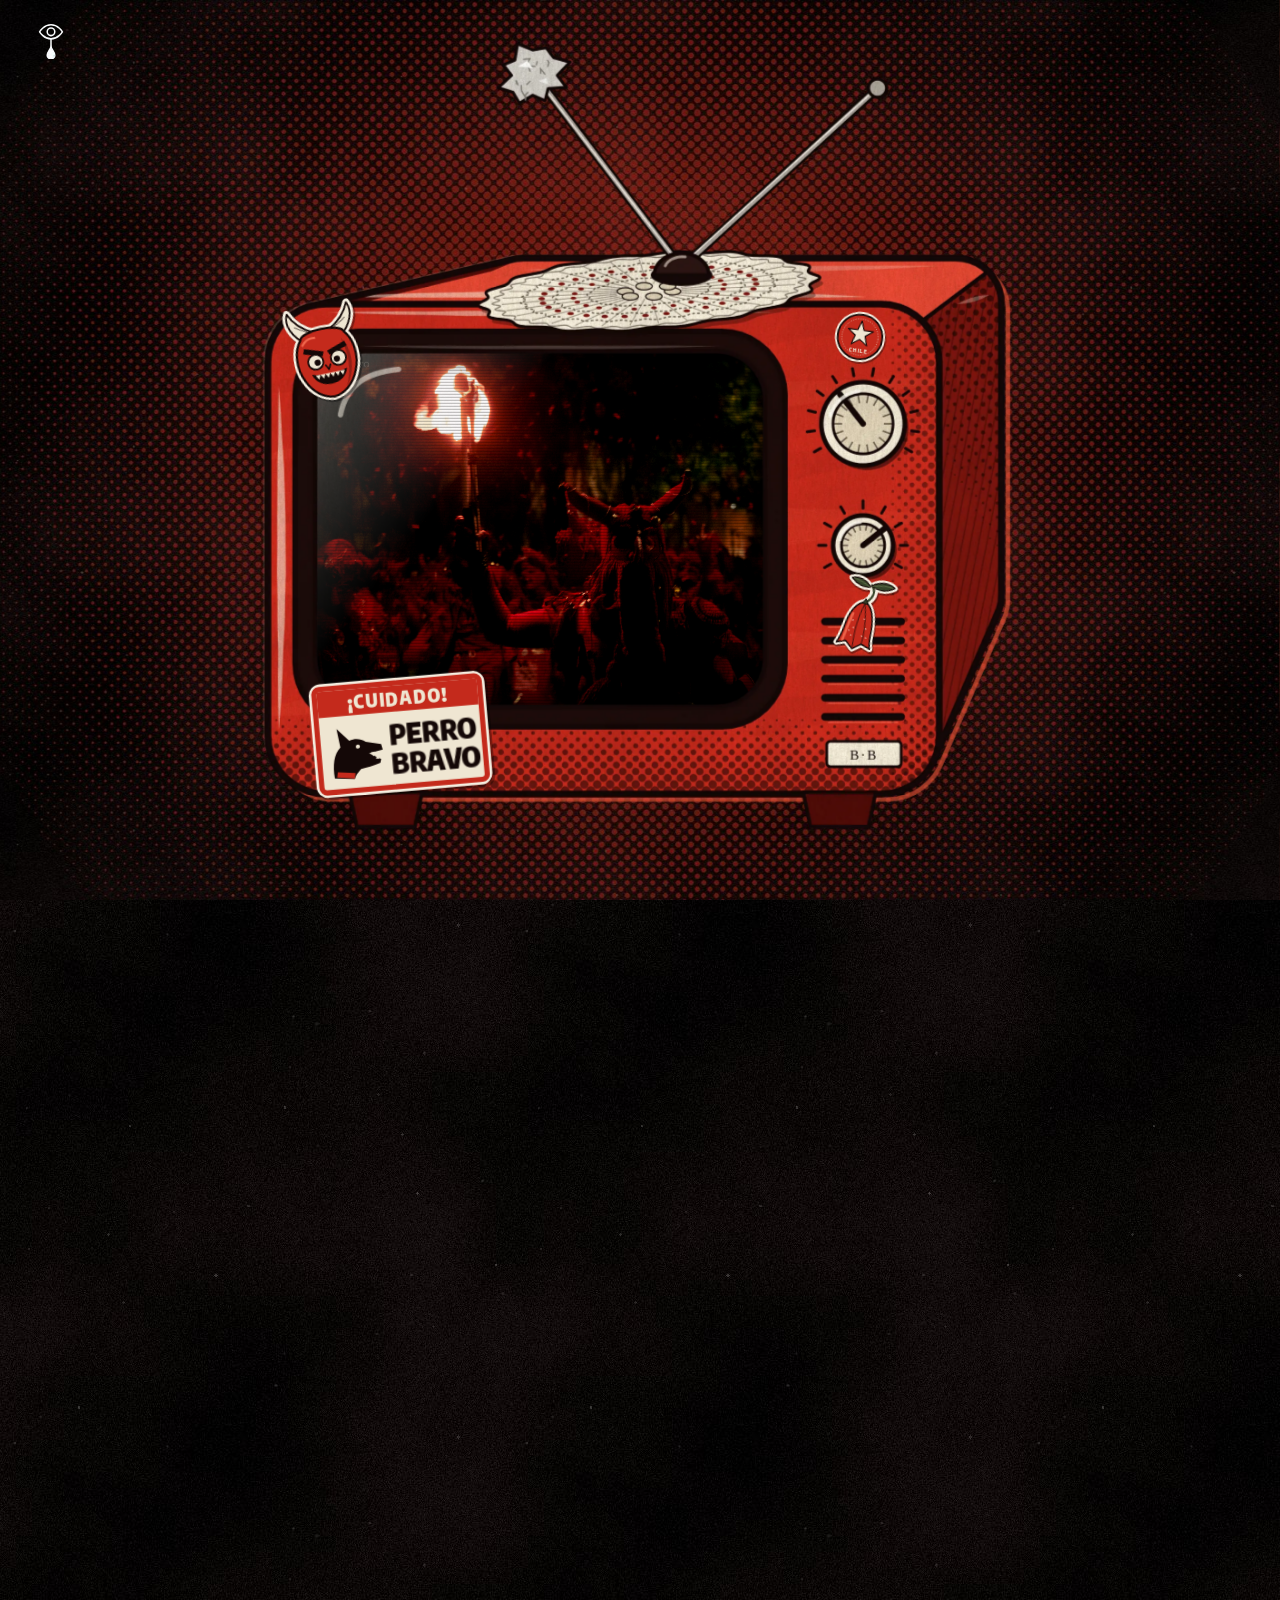
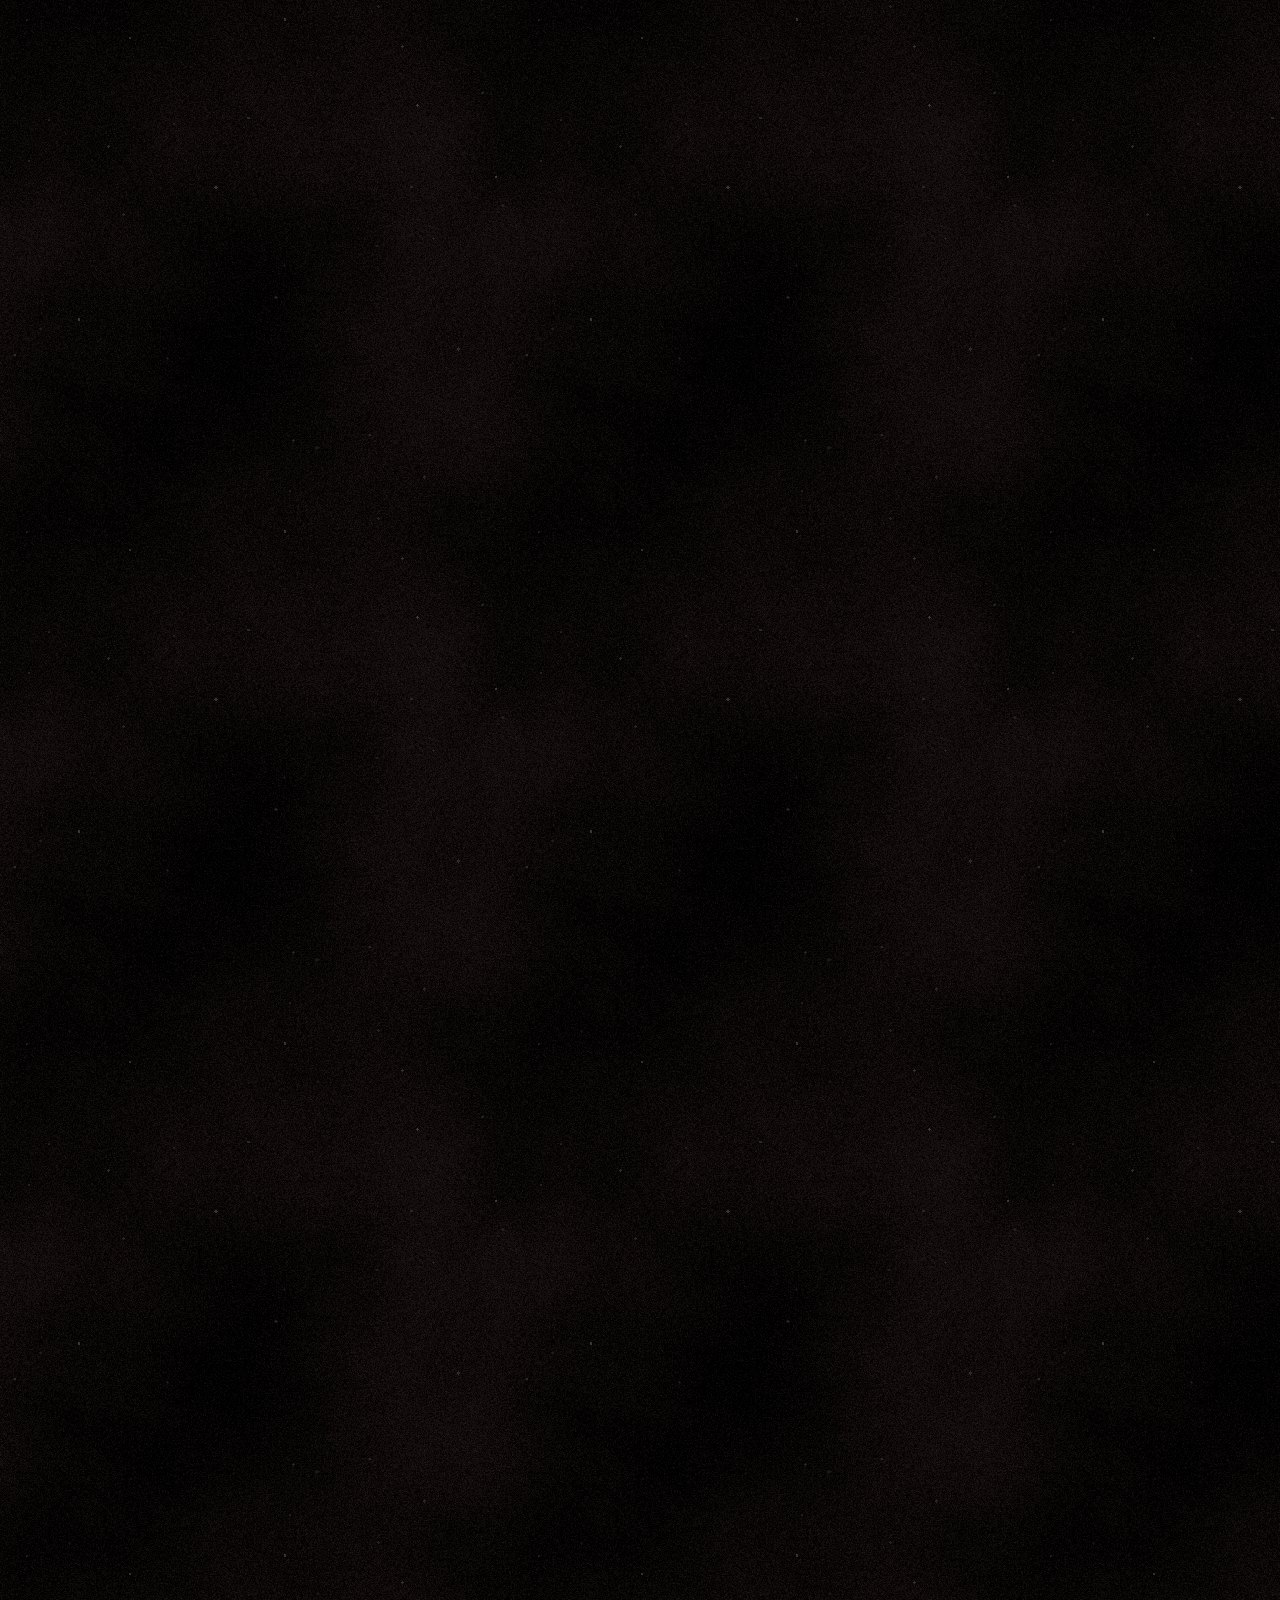
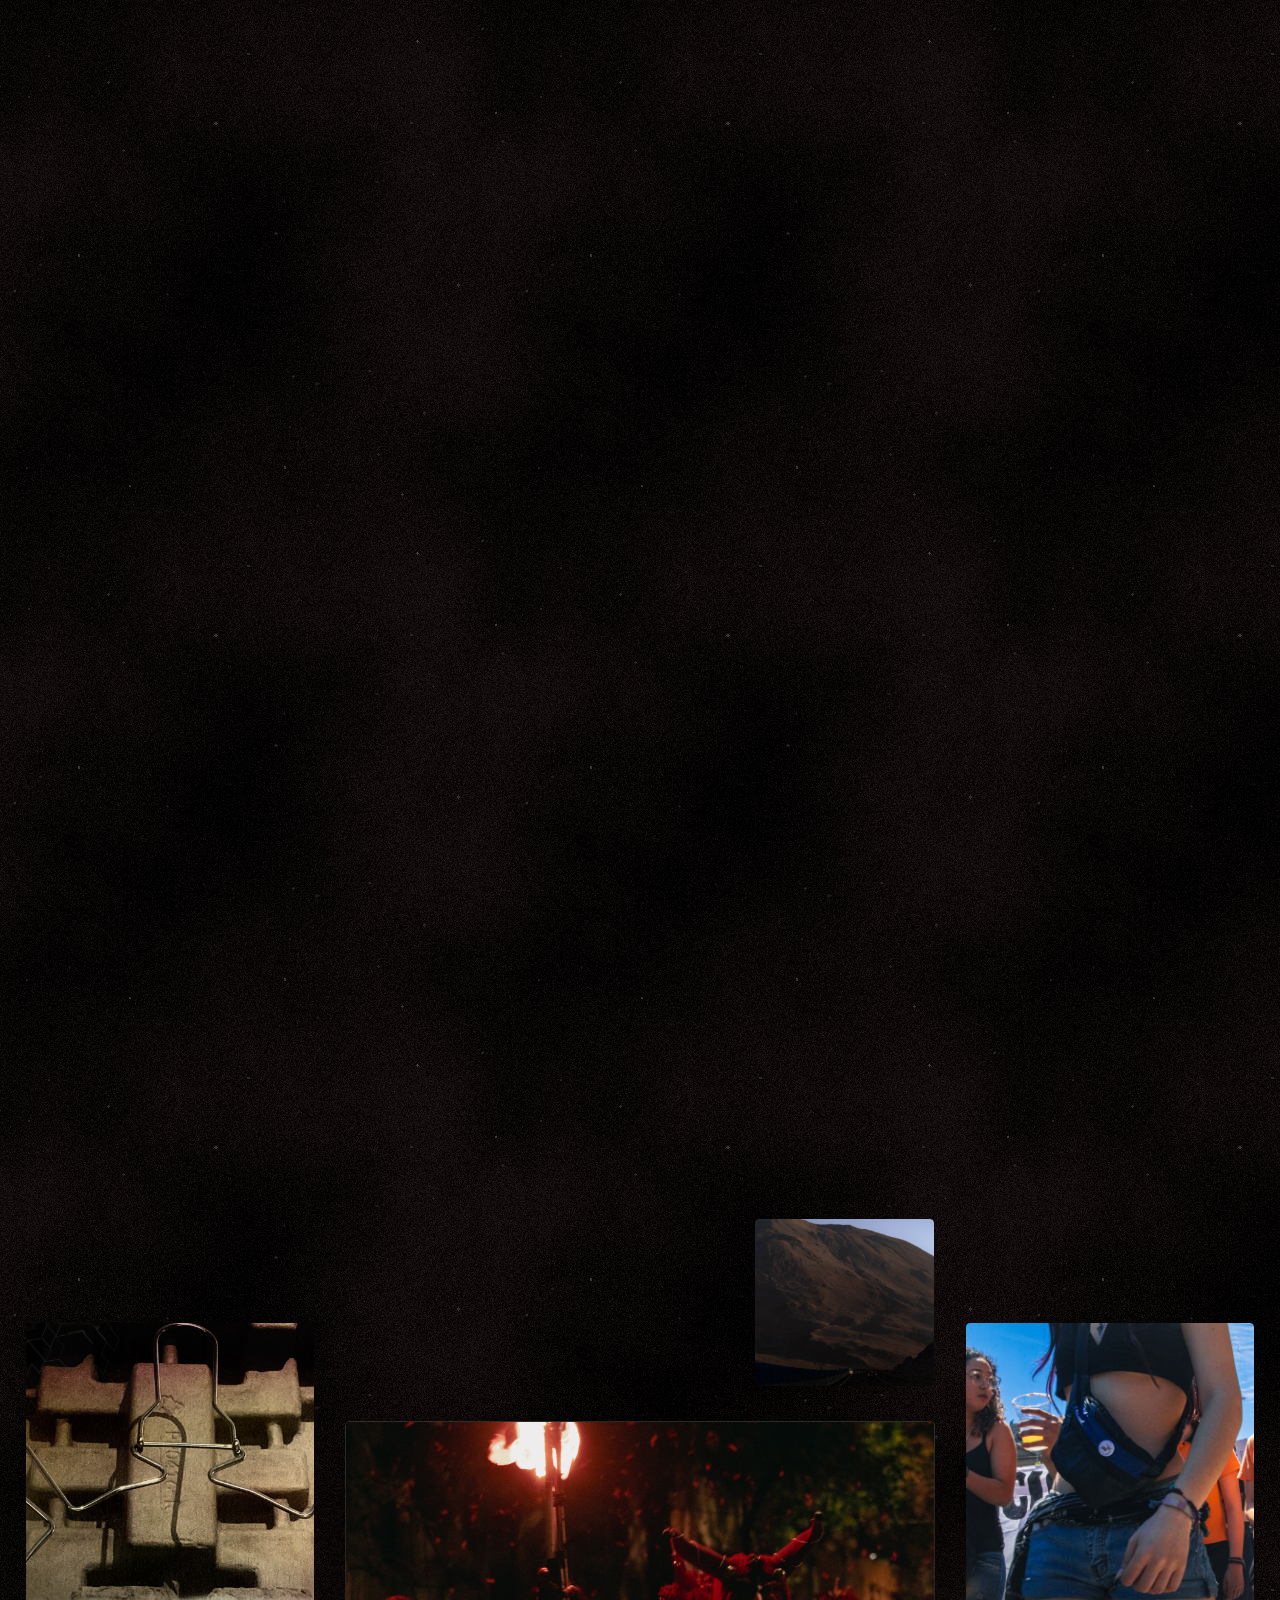
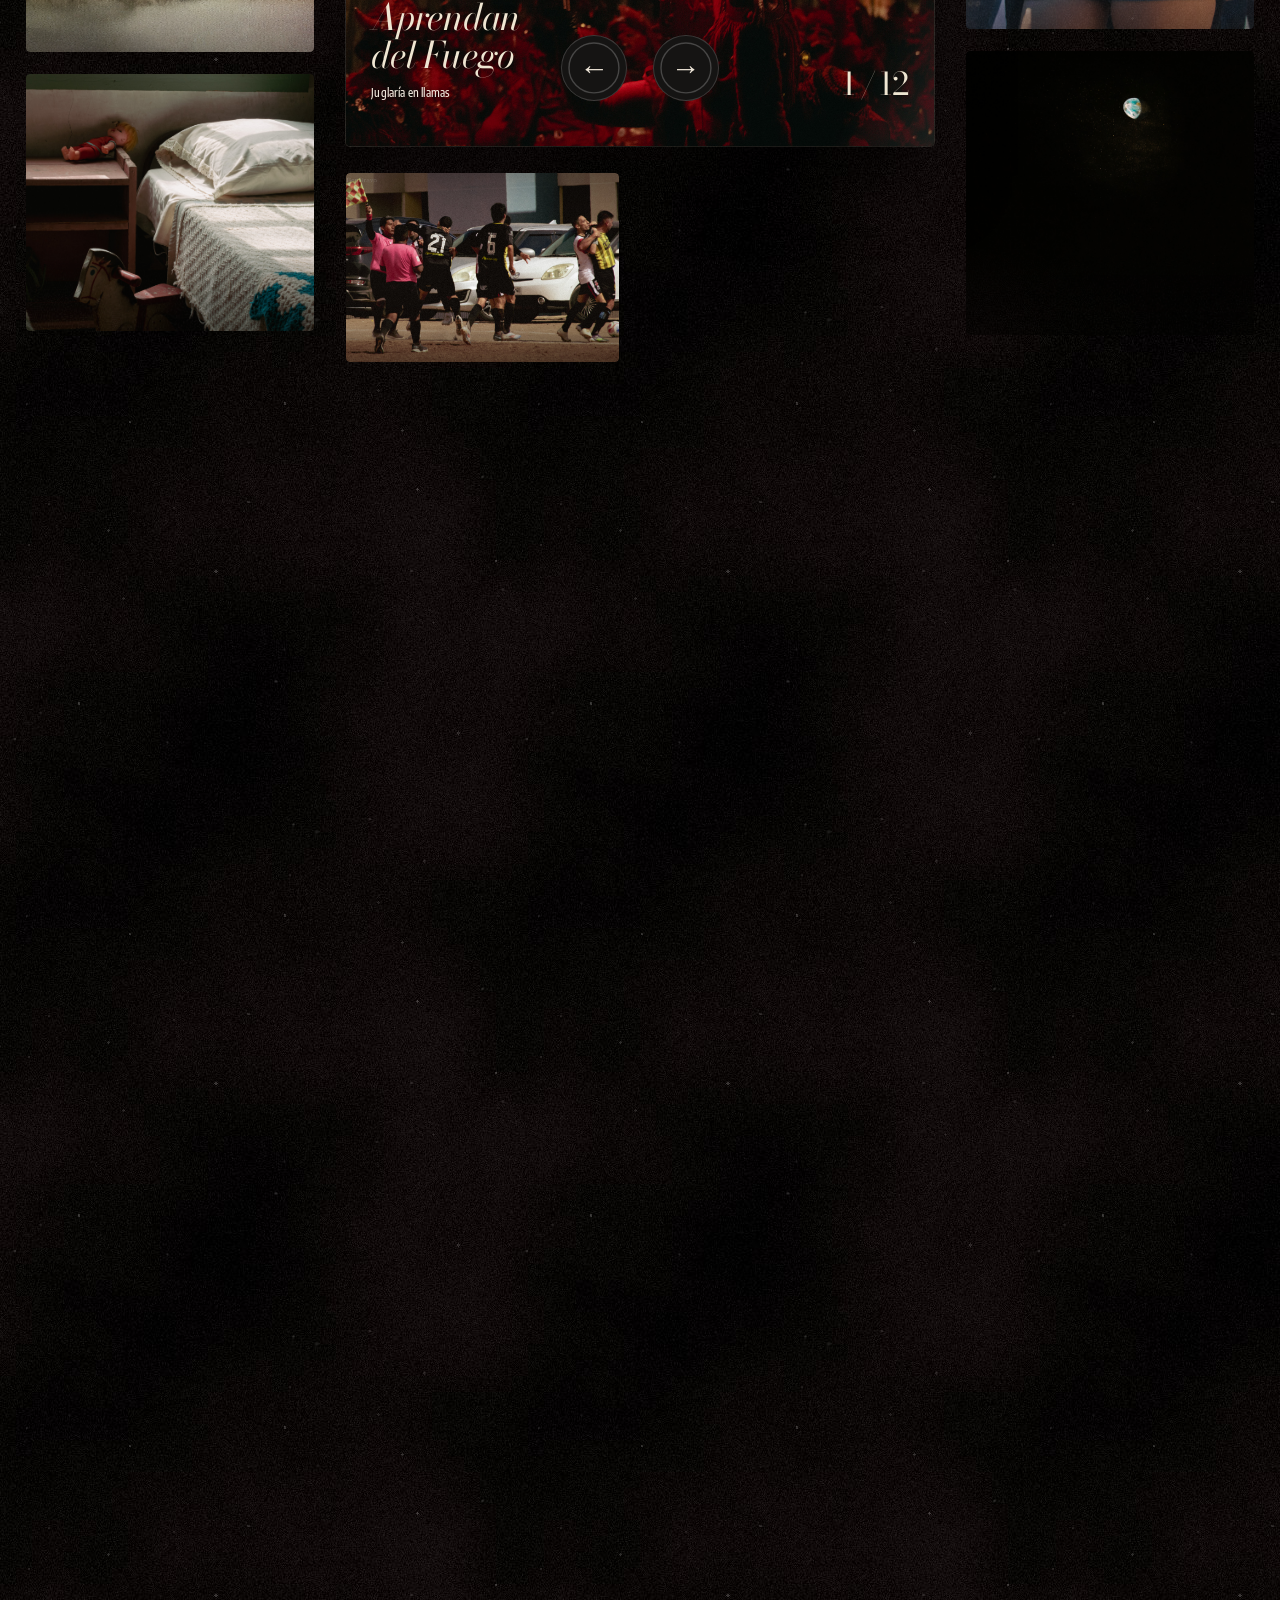
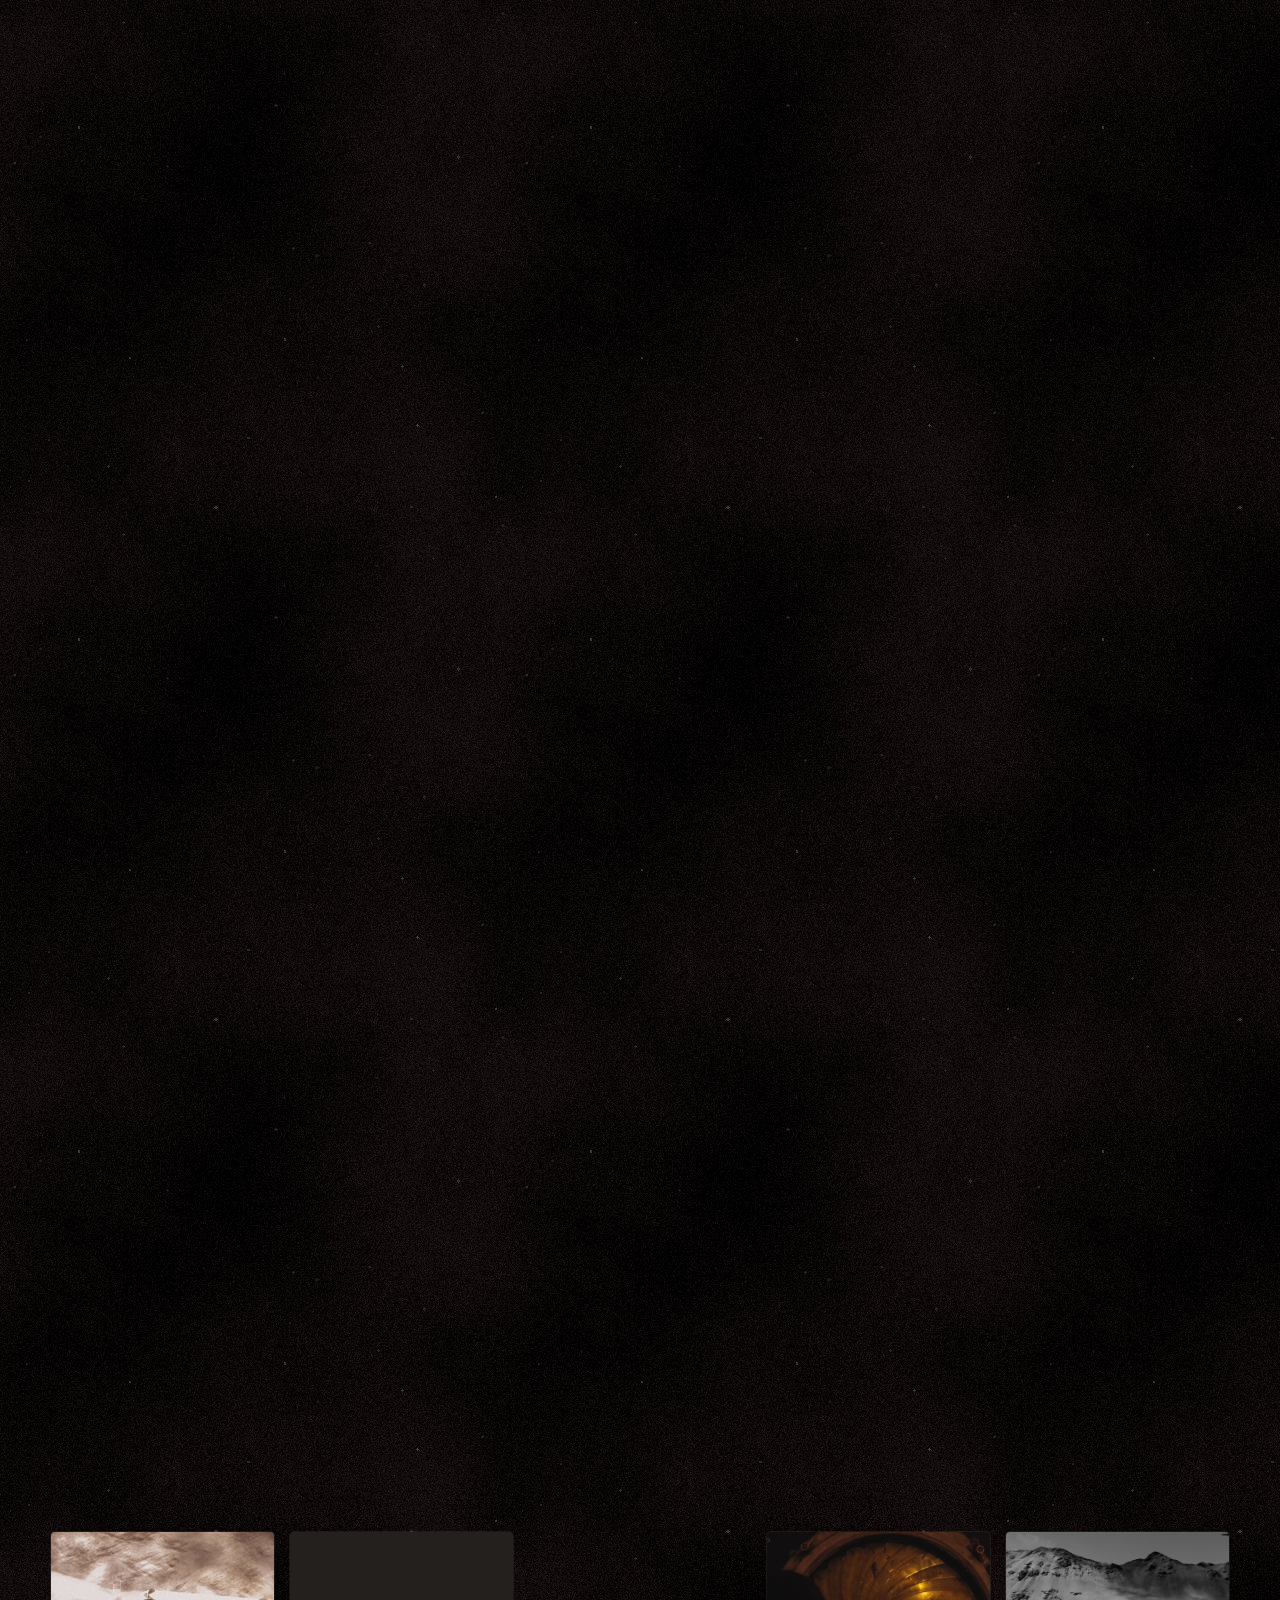
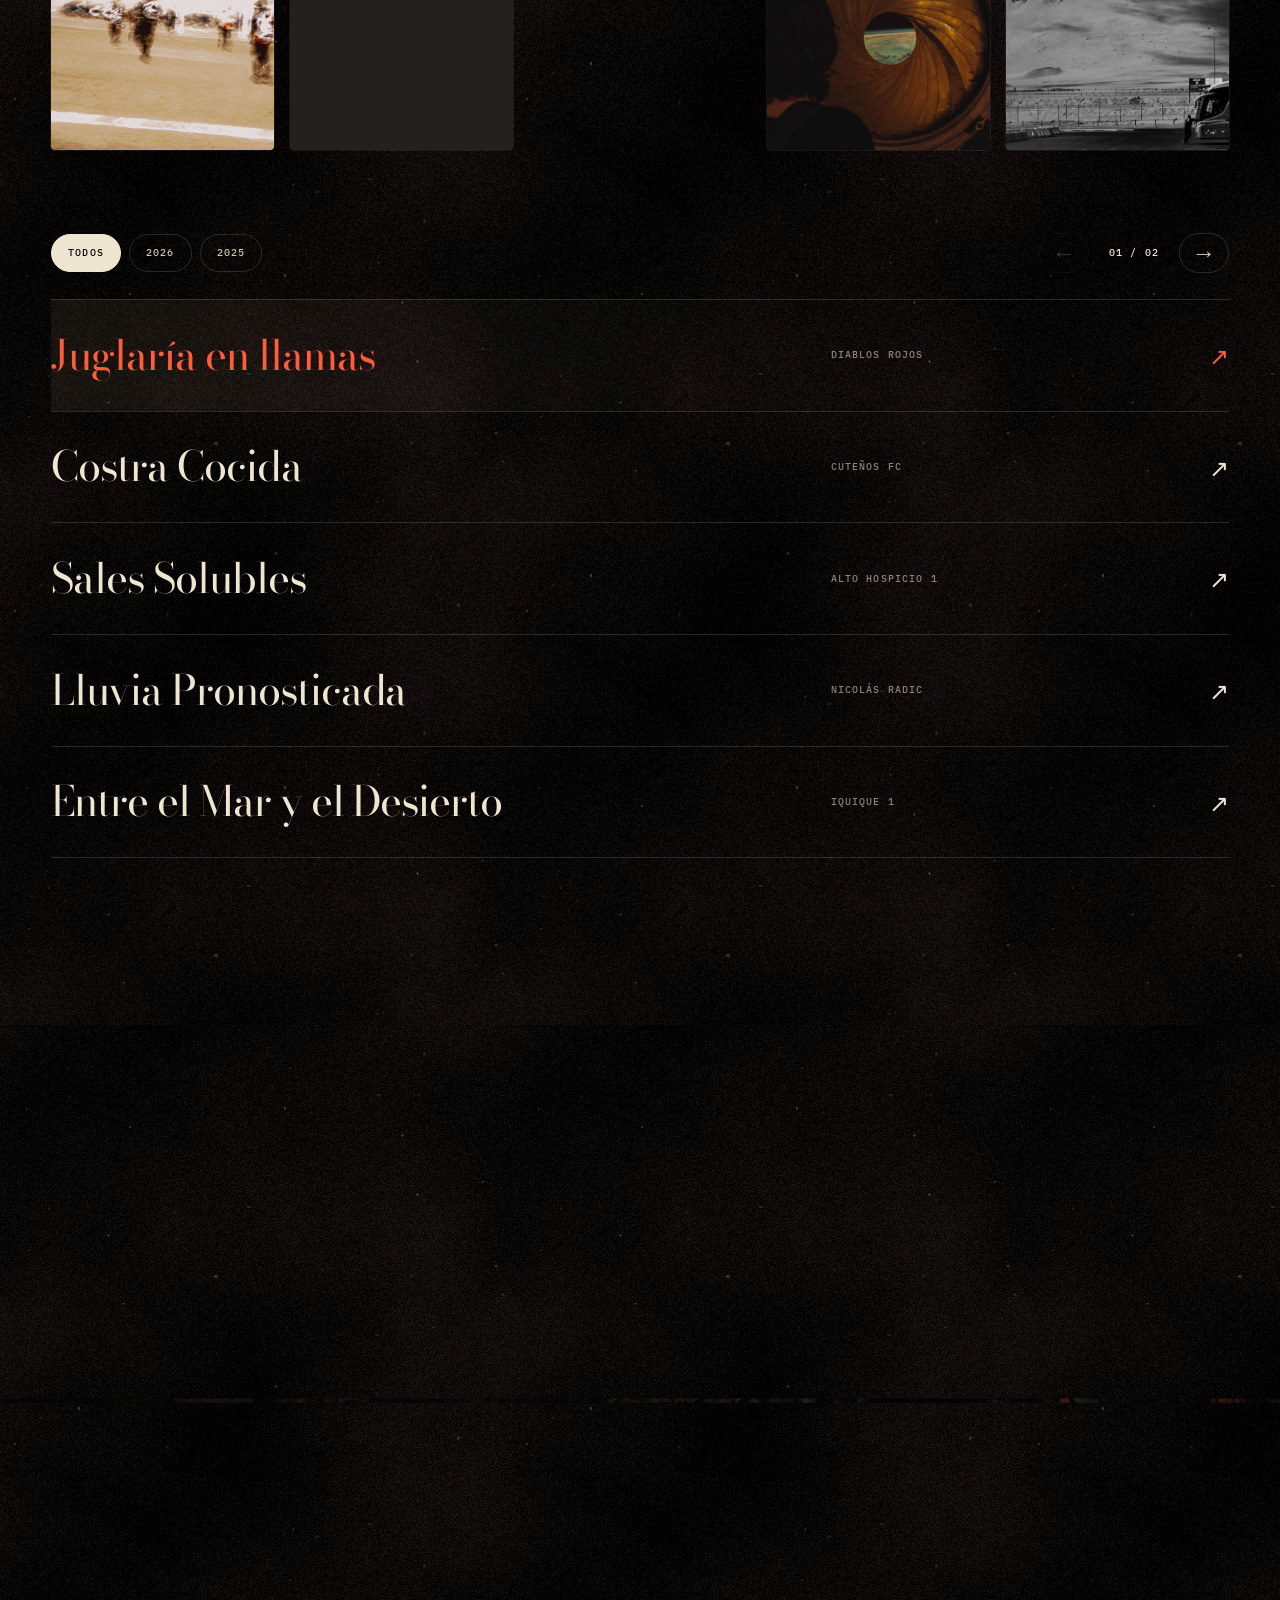
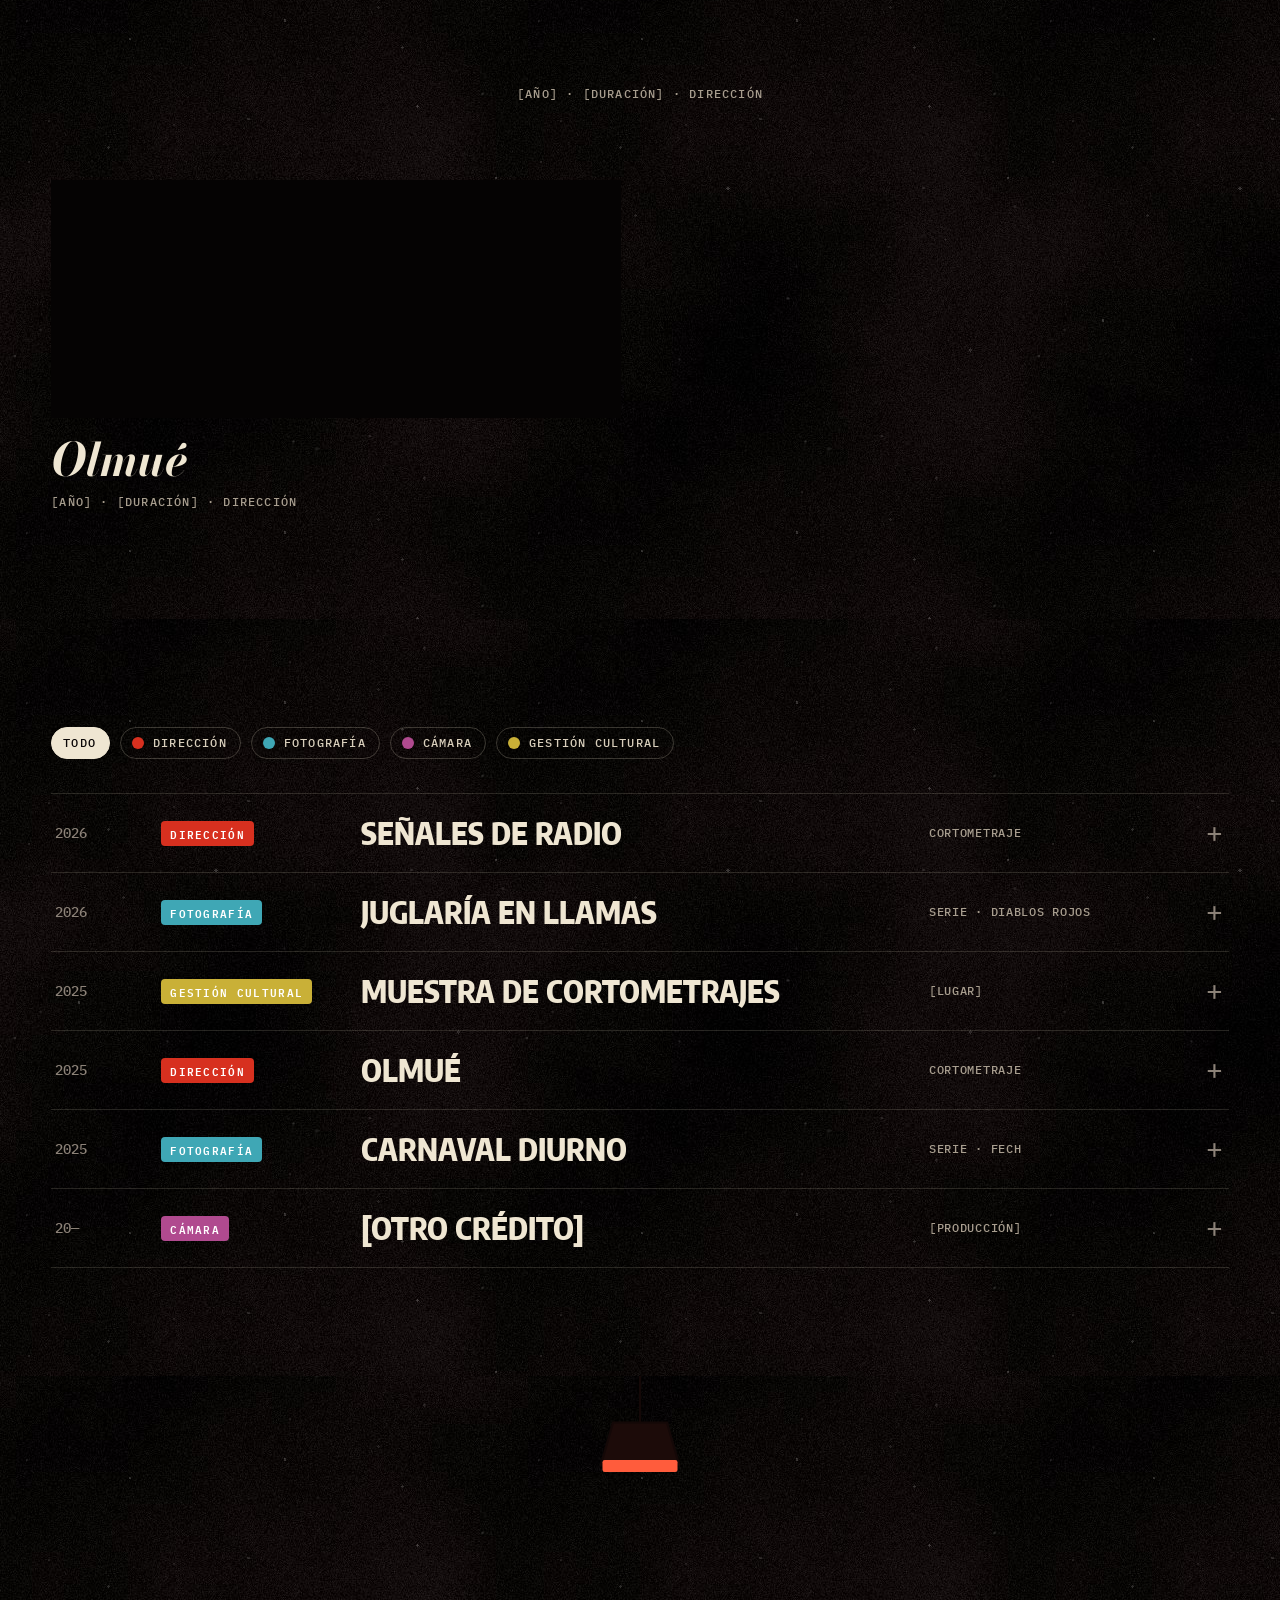
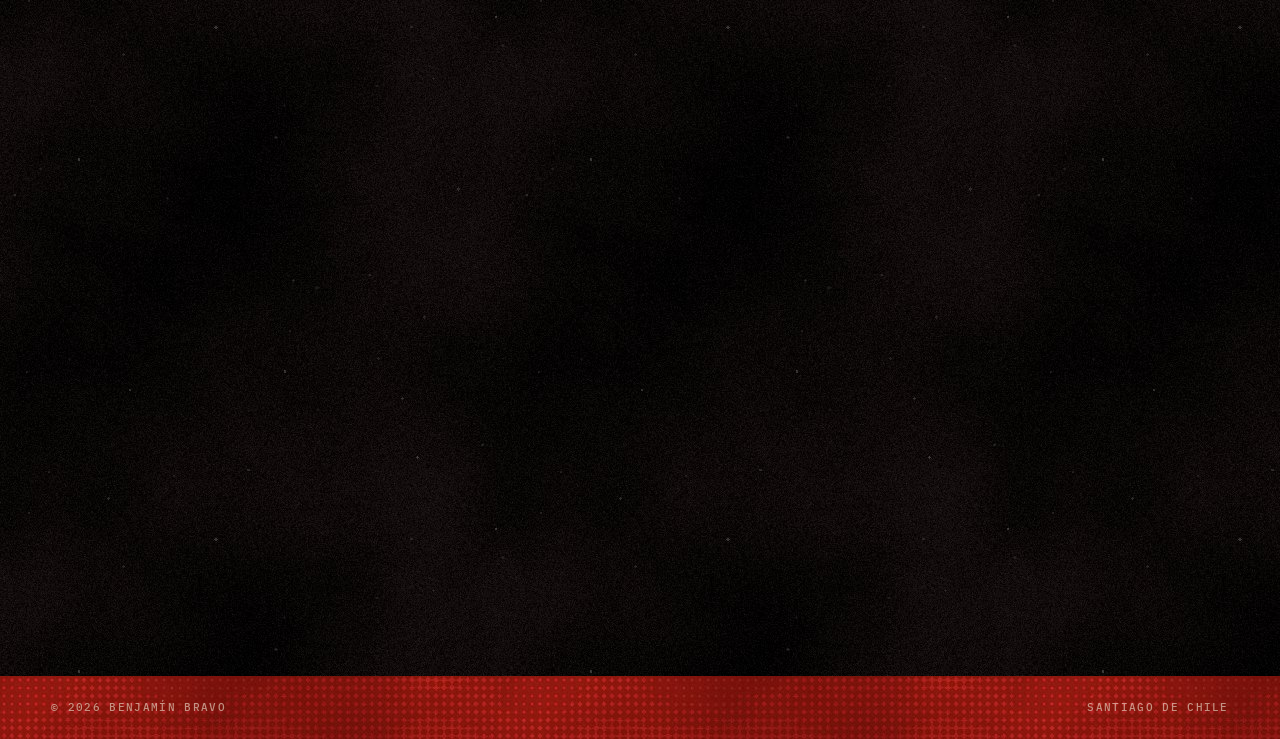
<file: index.html>
<!doctype html>
<html lang="es">
  <head>
    <meta charset="utf-8" />
    <meta name="viewport" content="width=device-width, initial-scale=1" />
    <meta name="theme-color" content="#0b0707" />
    <meta
      name="description"
      content="Benjamín Bravo. Cine y fotografía desde Santiago de Chile."
    />
    <title>Benjamín Bravo — Cine y fotografía</title>
    <script>document.documentElement.classList.add("js");</script>
    <link rel="preconnect" href="https://fonts.googleapis.com" />
    <link rel="preconnect" href="https://fonts.gstatic.com" crossorigin />
    <link
      href="https://fonts.googleapis.com/css2?family=Bodoni+Moda:ital,opsz,wght@0,6..96,400..900;1,6..96,400..900&family=Encode+Sans+Condensed:wght@400;600;800;900&family=IBM+Plex+Mono:wght@400;500&display=swap"
      rel="stylesheet"
    />
    <link rel="stylesheet" href="style.css" />
    <script src="colecciones.js" defer></script>
    <script src="peliculas.js" defer></script>
    <script src="trayectoria.js" defer></script>
    <script src="script.js" defer></script>
    <script src="liquido.js" defer></script>
    <script src="intro.js" defer></script>
    <script src="secciones.js" defer></script>
    <script src="cursor.js" defer></script>
  </head>
  <body>
    <a class="skip-link" href="#contenido">Saltar al contenido</a>
    <!-- Cuarto oscuro: una copia sale del corte y se revela mientras carga la página -->
    <div class="carga" aria-hidden="true">
      <svg class="carga-lampara" viewBox="0 0 160 170" focusable="false">
        <line x1="80" y1="0" x2="80" y2="62" />
        <path class="lampara-casco" d="M44 62 L116 62 L132 118 L28 118 Z" />
        <rect class="lampara-luz" x="30" y="112" width="100" height="16" rx="3" />
        <path class="carga-cono" d="M38 128 L122 128 L150 170 L10 170 Z" />
      </svg>
      <div class="carga-bolsillo">
        <div class="carga-copia"><img src="recursos/carga.jpg" alt="" /></div>
      </div>
      <div class="carga-corte"></div>
      <div class="carga-reloj">00:00</div>
    </div>
    <div class="cursor-mira" aria-hidden="true" data-estado="normal"></div>
    <canvas class="liquido" id="liquido" aria-hidden="true"></canvas>
    <div class="estatica" aria-hidden="true"><canvas width="320" height="180"></canvas></div>

    <header class="site-header">
      <a class="marca" href="#inicio" aria-label="Benjamín Bravo, volver al inicio">
        <svg viewBox="0 0 24 34" aria-hidden="true" focusable="false">
          <path d="M1.5 9s3.8-6.5 10.5-6.5S22.5 9 22.5 9 18.7 15.5 12 15.5 1.5 9 1.5 9Z" />
          <circle cx="12" cy="9" r="3.5" />
          <path d="M12 16v8" />
          <path class="marca-gota" d="M12 23c-1 2.5-3.5 5-3.5 7.5a3.5 3.5 0 0 0 7 0c0-2.5-2.5-5-3.5-7.5Z" />
        </svg>
      </a>
    </header>

    <main id="contenido">
      <!-- TV y retrato: una sola sección bloqueada mientras se hace scroll -->
      <section class="intro" id="inicio" aria-labelledby="nombre">
        <div class="intro-escena">
          <div class="retrato-capa">
            <picture class="retrato-foto">
              <source media="(max-width: 800px)" srcset="recursos/retrato-movil.jpg" />
              <img src="recursos/retrato.jpg" alt="Retrato de Benjamín Bravo" />
            </picture>
            <div class="retrato-sombra" aria-hidden="true"></div>
            <div class="retrato-texto">
              <h1 id="nombre" class="nombre">Benjamín<br />Bravo</h1>
              <p class="resumen">
                [Resumen de 3 a 5 líneas: quién eres, desde dónde miras y qué te
                interesa filmar y fotografiar. Este texto lo escribes tú y se
                edita en index.html.]
              </p>
            </div>
          </div>

          <div class="tv-capa">
            <div class="tv">
              <div class="tv-zoom">
                <div class="tv-pantalla" aria-hidden="true">
                  <img class="tv-canal" src="DR-1.jpg" alt="" />
                  <picture class="tv-retrato">
                    <source media="(max-width: 800px)" srcset="recursos/retrato-movil.jpg" />
                    <img src="recursos/retrato.jpg" alt="" />
                  </picture>
                  <canvas class="tv-estatica" width="160" height="120"></canvas>
                  <span class="tv-lineas"></span>
                </div>
                <img
                  class="tv-cuerpo"
                  src="recursos/tv.webp"
                  srcset="recursos/tv-movil.webp 900w, recursos/tv.webp 2200w"
                  sizes="(max-width: 800px) 92vw, 990px"
                  alt=""
                />
                <div class="sticker sticker-perro" style="left:16.91%;top:73.75%;width:18.18%;--giro:-5deg"><svg aria-hidden="true" focusable="false" xmlns="http://www.w3.org/2000/svg" viewBox="0 0 280 184"><g transform="translate(3 4)" opacity=".38"><rect x="3" y="3" width="274" height="178" rx="19" fill="#000"/></g><rect x="4" y="4" width="272" height="176" rx="18" fill="#f7f0e2"/><rect x="12" y="12" width="256" height="160" rx="8" fill="#efe6d2" stroke="#c42a1c" stroke-width="8"/><rect x="16" y="16" width="248" height="40" fill="#c42a1c"/><text x="140" y="47" text-anchor="middle" font-family="Encode Sans Condensed" font-weight="900" font-size="29" letter-spacing="2" fill="#efe6d2">¡CUIDADO!</text><g transform="translate(26 68) scale(.9)"><path d="M8 92 C6 70 10 50 22 40 L18 8 L38 30 C48 26 58 28 66 34 L92 40 L94 50 L70 54 L90 66 L88 72 C76 76 64 78 54 80 C48 86 44 90 42 96 Z" fill="#140807"/><circle cx="52" cy="41" r="3.6" fill="#efe6d2"/><path d="M73 53 L77 60 L80 52 Z M81 64 L84 58 L87 65 Z" fill="#efe6d2"/><path d="M14 82 L44 86 L42 95 L12 91 Z" fill="#c42a1c"/></g><text x="122" y="108" font-family="Encode Sans Condensed" font-weight="900" font-size="44" fill="#140807">PERRO</text><text x="122" y="152" font-family="Encode Sans Condensed" font-weight="900" font-size="44" fill="#140807">BRAVO</text></svg></div>
                <div class="sticker sticker-diablo" style="left:13.64%;top:31.25%;width:9.82%;--giro:-12deg"><svg aria-hidden="true" focusable="false" xmlns="http://www.w3.org/2000/svg" viewBox="0 0 220 224"><g transform="translate(3 4)" opacity=".38"><g fill="#000" stroke="#000" stroke-width="18" stroke-linejoin="round"><path d="M60 72 C62 50 158 50 160 72 C178 92 182 132 168 162 C156 192 132 208 110 210 C88 208 64 192 52 162 C38 132 42 92 60 72 Z"/><path d="M70 80 C46 62 30 32 42 8 C52 32 68 48 94 60 Z"/><path d="M150 80 C174 62 190 32 178 8 C168 32 152 48 126 60 Z"/></g></g><g fill="#f7f0e2" stroke="#f7f0e2" stroke-width="16" stroke-linejoin="round"><path d="M60 72 C62 50 158 50 160 72 C178 92 182 132 168 162 C156 192 132 208 110 210 C88 208 64 192 52 162 C38 132 42 92 60 72 Z"/><path d="M70 80 C46 62 30 32 42 8 C52 32 68 48 94 60 Z"/><path d="M150 80 C174 62 190 32 178 8 C168 32 152 48 126 60 Z"/></g><path d="M70 80 C46 62 30 32 42 8 C52 32 68 48 94 60 Z" fill="#efe6d2" stroke="#140807" stroke-width="4" stroke-linejoin="round"/><path d="M150 80 C174 62 190 32 178 8 C168 32 152 48 126 60 Z" fill="#efe6d2" stroke="#140807" stroke-width="4" stroke-linejoin="round"/><path d="M52 40 C60 46 70 52 80 56 M168 40 C160 46 150 52 140 56" stroke="#140807" stroke-width="2.4" fill="none" opacity=".6"/><path d="M60 72 C62 50 158 50 160 72 C178 92 182 132 168 162 C156 192 132 208 110 210 C88 208 64 192 52 162 C38 132 42 92 60 72 Z" fill="#c42a1c" stroke="#140807" stroke-width="5" stroke-linejoin="round"/><path d="M150 84 C170 110 170 160 140 196 C160 160 160 120 150 84 Z" fill="#140807" opacity=".3"/><path d="M64 92 L106 106 L102 116 L60 103 Z M156 92 L114 106 L118 116 L160 103 Z" fill="#140807"/><circle cx="84" cy="126" r="17" fill="#efe6d2" stroke="#140807" stroke-width="4"/><circle cx="88" cy="128" r="7" fill="#140807"/><circle cx="136" cy="126" r="17" fill="#efe6d2" stroke="#140807" stroke-width="4"/><circle cx="132" cy="128" r="7" fill="#140807"/><path d="M104 136 L110 148 L116 136" stroke="#140807" stroke-width="3.5" fill="none" stroke-linejoin="round"/><path d="M70 152 C90 160 130 160 150 152 C142 190 78 190 70 152 Z" fill="#140807"/><path d="M78 156 L83.5 166 L89 156 Z" fill="#efe6d2"/><path d="M89 156 L94.5 166 L100 156 Z" fill="#efe6d2"/><path d="M100 156 L105.5 166 L111 156 Z" fill="#efe6d2"/><path d="M111 156 L116.5 166 L122 156 Z" fill="#efe6d2"/><path d="M122 156 L127.5 166 L133 156 Z" fill="#efe6d2"/><path d="M133 156 L138.5 166 L144 156 Z" fill="#efe6d2"/><path d="M62 84 C70 74 82 70 92 72" stroke="#ff7a5c" stroke-width="5" fill="none" opacity=".75" stroke-linecap="round"/></svg></div>
                <div class="sticker sticker-estrella" style="left:69.27%;top:31.87%;width:5.45%;--giro:8deg"><svg aria-hidden="true" focusable="false" xmlns="http://www.w3.org/2000/svg" viewBox="0 0 156 156"><g transform="translate(3 4)" opacity=".38"><circle cx="78" cy="78" r="73" fill="#000"/></g><circle cx="78" cy="78" r="72" fill="#f7f0e2"/><circle cx="78" cy="78" r="64" fill="#c42a1c" stroke="#140807" stroke-width="5"/><circle cx="78" cy="78" r="52" fill="none" stroke="#efe6d2" stroke-width="2" stroke-dasharray="3 4" opacity=".8"/><path d="M78 32 L86.8 57.9 L114.1 58.3 L92.3 74.6 L100.3 100.7 L78 85 L55.7 100.7 L63.7 74.6 L41.9 58.3 L69.2 57.9 Z" fill="#efe6d2" stroke="#140807" stroke-width="3.2" stroke-linejoin="round"/><text x="78" y="124" text-anchor="middle" font-family="Encode Sans Condensed" font-weight="800" font-size="15" letter-spacing="3" fill="#efe6d2">CHILE</text></svg></div>
                <div class="sticker sticker-copihue" style="left:68.91%;top:62.29%;width:6.36%;--giro:14deg"><svg aria-hidden="true" focusable="false" xmlns="http://www.w3.org/2000/svg" viewBox="0 0 176 230"><g transform="translate(3 4)" opacity=".38"><g fill="#000" stroke="#000" stroke-width="18" stroke-linejoin="round"><path d="M92 74 C70 78 56 108 52 142 C50 162 48 180 40 200 L64 190 L86 208 L108 190 L134 198 C126 180 128 160 126 142 C122 108 112 80 92 74 Z"/><path d="M98 26 C120 6 150 8 162 18 C142 34 118 36 98 26 Z"/><path d="M96 30 C80 10 54 8 40 16 C58 32 80 36 96 30 Z"/><path d="M98 24 C116 40 108 60 92 76" fill="none" stroke-width="24"/></g></g><g fill="#f7f0e2" stroke="#f7f0e2" stroke-width="16" stroke-linejoin="round"><path d="M92 74 C70 78 56 108 52 142 C50 162 48 180 40 200 L64 190 L86 208 L108 190 L134 198 C126 180 128 160 126 142 C122 108 112 80 92 74 Z"/><path d="M98 26 C120 6 150 8 162 18 C142 34 118 36 98 26 Z"/><path d="M96 30 C80 10 54 8 40 16 C58 32 80 36 96 30 Z"/><path d="M98 24 C116 40 108 60 92 76" fill="none" stroke-width="22"/></g><path d="M98 24 C116 40 108 60 92 76" fill="none" stroke="#38452a" stroke-width="6" stroke-linecap="round"/><path d="M98 26 C120 6 150 8 162 18 C142 34 118 36 98 26 Z" fill="#38452a" stroke="#140807" stroke-width="3"/><path d="M100 26 C122 20 142 16 158 18" stroke="#6b7a52" stroke-width="2" fill="none"/><path d="M96 30 C80 10 54 8 40 16 C58 32 80 36 96 30 Z" fill="#38452a" stroke="#140807" stroke-width="3"/><path d="M94 30 C76 22 58 16 44 16" stroke="#6b7a52" stroke-width="2" fill="none"/><path d="M92 74 C70 78 56 108 52 142 C50 162 48 180 40 200 L64 190 L86 208 L108 190 L134 198 C126 180 128 160 126 142 C122 108 112 80 92 74 Z" fill="#c42a1c" stroke="#140807" stroke-width="4" stroke-linejoin="round"/><path d="M66 112 C60 140 58 168 54 190" stroke="#ff7a5c" stroke-width="7" fill="none" opacity=".7" stroke-linecap="round"/><path d="M92 78 C82 116 80 156 86 204 M92 78 C104 116 110 156 108 190" stroke="#140807" stroke-width="2.6" fill="none" opacity=".75"/><ellipse cx="70" cy="130" rx="2.6" ry="1.6" fill="#f6d2c2" opacity=".85"/><ellipse cx="76" cy="150" rx="2.6" ry="1.6" fill="#f6d2c2" opacity=".85"/><ellipse cx="66" cy="160" rx="2.6" ry="1.6" fill="#f6d2c2" opacity=".85"/><ellipse cx="74" cy="172" rx="2.6" ry="1.6" fill="#f6d2c2" opacity=".85"/><ellipse cx="100" cy="120" rx="2.6" ry="1.6" fill="#f6d2c2" opacity=".85"/><ellipse cx="110" cy="146" rx="2.6" ry="1.6" fill="#f6d2c2" opacity=".85"/><ellipse cx="104" cy="168" rx="2.6" ry="1.6" fill="#f6d2c2" opacity=".85"/><ellipse cx="116" cy="170" rx="2.6" ry="1.6" fill="#f6d2c2" opacity=".85"/><path d="M84 78 L92 64 L100 78 Z" fill="#38452a" stroke="#140807" stroke-width="2.5"/></svg></div>
                <button class="tv-perilla" type="button" aria-label="Cambiar de canal"></button>
              </div>
            </div>
          </div>
        </div>
      </section>

      <section class="archive" id="fotografia" aria-label="Fotografía">
        <div class="gallery-runway" id="gallery-runway">
          <div
            class="gallery-sticky"
            id="gallery-sticky"
            aria-label="Explorador de colecciones fotográficas"
          >
            <div class="gallery-collage" id="gallery-collage">
              <div class="side-slot side-a" data-slot="0"></div>
              <div class="side-slot side-b" data-slot="1"></div>
              <div class="side-slot side-c" data-slot="2"></div>
              <div class="side-slot side-d" data-slot="3"></div>
              <div class="side-slot side-e" data-slot="4"></div>
              <div class="side-slot side-f" data-slot="5"></div>

              <article
                class="featured"
                id="featured"
                aria-live="polite"
                aria-atomic="true"
              >
                <div class="featured-image-wrap">
                  <img
                    id="featured-image"
                    src="DR-1.jpg"
                    alt="Fotografía seleccionada"
                    fetchpriority="high"
                  />
                  <img
                    id="featured-image-full"
                    src="DR-1.jpg"
                    alt=""
                    aria-hidden="true"
                  />
                  <span
                    class="image-fallback"
                    id="featured-fallback"
                    aria-hidden="true"
                    ><span>ARCHIVO<br />VISUAL</span
                    ><small
                      >AGREGA TUS FOTOGRAFÍAS<br />A ESTA CARPETA</small
                    ></span
                  >
                  <button
                    type="button"
                    class="featured-enter"
                    id="expand-photo"
                    aria-label="Acercar fotografía"
                  >
                    <span class="sr-only">Acercar fotografía</span>
                  </button>
                </div>
                <div class="eye-control">
                  <button
                    type="button"
                    class="eye-toggle"
                    id="toggle-overlay"
                    aria-pressed="false"
                    aria-label="Ocultar textos y datos de la fotografía"
                  >
                    <svg viewBox="0 0 24 24" aria-hidden="true" focusable="false">
                      <g class="eye-open">
                        <path d="M1.5 12s3.8-6.5 10.5-6.5S22.5 12 22.5 12 18.7 18.5 12 18.5 1.5 12 1.5 12Z" />
                        <circle cx="12" cy="12" r="3.5" />
                      </g>
                      <g class="eye-closed">
                        <path d="M2 9.5c4.5 6 15.5 6 20 0M5 12.5l-2 3M9.5 14.1l-.5 3.4M14.5 14.1l.5 3.4M19 12.5l2 3" />
                      </g>
                    </svg>
                  </button>
                  <svg class="eye-tear" viewBox="0 0 20 58" aria-hidden="true" focusable="false">
                    <path class="tear-line" d="M10 0v35" />
                    <path class="tear-drop" d="M10 33C8 38 3 43 3 48a7 7 0 0 0 14 0c0-5-5-10-7-15Z" />
                  </svg>
                  <button
                    class="tear-trigger"
                    id="tear-trigger"
                    type="button"
                    aria-label="Ver únicamente la fotografía"
                    aria-pressed="false"
                    disabled
                  ></button>
                </div>
                <div class="featured-lower">
                  <div class="featured-titles">
                    <h3 id="featured-title">Aprendan del Fuego</h3>
                    <p id="featured-photo-title">Juglaría en llamas</p>
                  </div>
                  <div
                    class="feature-controls"
                    aria-label="Navegar fotografías de la colección"
                  >
                    <button
                      id="prev-photo"
                      class="circle-button"
                      type="button"
                      aria-label="Fotografía anterior"
                    >
                      <span class="arrow-glyph" aria-hidden="true">←</span
                      ><svg class="hold-ring" viewBox="0 0 64 64" aria-hidden="true">
                        <circle class="hold-ring-track" cx="32" cy="32" r="25" />
                        <circle class="hold-ring-progress" cx="32" cy="32" r="25" />
                      </svg>
                    </button>
                    <button
                      id="next-photo"
                      class="circle-button"
                      type="button"
                      aria-label="Fotografía siguiente"
                    >
                      <span class="arrow-glyph" aria-hidden="true">→</span
                      ><svg class="hold-ring" viewBox="0 0 64 64" aria-hidden="true">
                        <circle class="hold-ring-track" cx="32" cy="32" r="25" />
                        <circle class="hold-ring-progress" cx="32" cy="32" r="25" />
                      </svg>
                    </button>
                  </div>
                  <div
                    class="featured-count"
                    id="featured-count"
                    aria-label="Fotografía actual"
                  >
                    1<span>/</span>12
                  </div>
                </div>
                <aside
                  class="fullscreen-specs"
                  id="fullscreen-specs"
                  aria-label="Datos técnicos de la fotografía"
                >
                  <div class="specs-topline micro">
                    <span>DATOS TÉCNICOS</span
                    ><span id="fullscreen-photo-index">1/12</span>
                  </div>
                  <dl id="fullscreen-spec-list"></dl>
                </aside>
              </article>
            </div>
            <p class="photo-navigation-hint sr-only">Para navegar, usar flechas o las teclas A/D</p>
          </div>
        </div>

        <div class="archive-bottom section-pad" id="archive-index">
          <div
            class="showcase-gallery"
            id="showcase-gallery"
            aria-label="Vista previa de cinco colecciones"
          >
            <button type="button" class="showcase-card" data-showcase="0" aria-label="Ver colección"></button>
            <button type="button" class="showcase-card" data-showcase="1" aria-label="Ver colección"></button>
            <button type="button" class="showcase-card showcase-center" data-showcase="2" aria-label="Ampliar fotografía central"></button>
            <button type="button" class="showcase-card" data-showcase="3" aria-label="Ver colección"></button>
            <button type="button" class="showcase-card" data-showcase="4" aria-label="Ver colección"></button>
          </div>
          <div class="showcase-toolbar">
            <div
              class="showcase-filters"
              id="showcase-filters"
              aria-label="Filtrar colecciones por año"
            ></div>
            <div class="showcase-pagination">
              <button type="button" class="page-arrow" id="page-prev" aria-label="Página anterior">←</button>
              <span id="page-count" class="micro" aria-live="polite">01 / 01</span>
              <button type="button" class="page-arrow" id="page-next" aria-label="Página siguiente">→</button>
            </div>
          </div>
          <div
            class="collection-index"
            id="collection-index"
            role="group"
            aria-label="Seleccionar colección"
          ></div>
        </div>
      </section>

      <section class="cine" id="cine" aria-label="Cine">
        <div class="cine-peliculas" id="cine-peliculas"></div>
      </section>

      <section class="trayectoria" id="trayectoria" aria-label="Trayectoria">
        <div
          class="trayectoria-filtros"
          id="trayectoria-filtros"
          role="group"
          aria-label="Filtrar por rol"
        ></div>
        <ol class="trayectoria-guia" id="trayectoria-guia"></ol>
      </section>

      <section class="contacto" id="contacto" aria-labelledby="contacto-titulo">
        <svg class="lampara" viewBox="0 0 160 130" aria-hidden="true" focusable="false">
          <line x1="80" y1="0" x2="80" y2="62" />
          <path class="lampara-casco" d="M44 62 L116 62 L132 118 L28 118 Z" />
          <rect class="lampara-luz" x="30" y="112" width="100" height="16" rx="3" />
        </svg>
        <div class="contacto-sala">
          <h2 id="contacto-titulo" class="contacto-titulo">Contacto</h2>
          <form
            class="contacto-form"
            action="https://formsubmit.co/benbravod@gmail.com"
            method="POST"
          >
            <label class="campo">
              <span>Nombre</span>
              <input name="nombre" type="text" autocomplete="name" required />
            </label>
            <label class="campo">
              <span>Correo</span>
              <input name="email" type="email" autocomplete="email" required />
            </label>
            <label class="campo campo-mensaje">
              <span>Mensaje</span>
              <textarea name="mensaje" rows="5" required></textarea>
            </label>
            <input class="trampa" type="text" name="_honey" tabindex="-1" autocomplete="off" aria-hidden="true" />
            <input type="hidden" name="_subject" value="Nuevo mensaje desde el portafolio" />
            <input type="hidden" name="_template" value="table" />
            <button class="contacto-enviar" type="submit">Enviar</button>
            <p class="contacto-estado" role="status" aria-live="polite"></p>
          </form>
          <p class="contacto-directo">
            <a href="mailto:benbravod@gmail.com">benbravod@gmail.com</a>
          </p>
        </div>
      </section>
    </main>

    <footer class="pie">
      <span>© 2026 Benjamín Bravo</span><span>Santiago de Chile</span>
    </footer>
  </body>
</html>
</file>
<file: style.css>
/* Benjamín Bravo — Portafolio «Revelado»
   Negro = el cuarto · rojo = la luz que revela · crema = el papel.
   Las secciones dinámicas reciben variables CSS desde intro.js, liquido.js,
   secciones.js, cursor.js y script.js (galería). */
:root {
  color-scheme: dark;
  --negro: #0b0707;
  --rojo: #c42a1c;
  --rojo-osc: #5e0e09;
  --antorcha: #ff5c3c;
  --crema: #efe6d2;
  --tinta: #140807;
  --ink: var(--negro);
  --paper: var(--crema);
  --soft: #cfc5b2;
  --dim: #8c8278;
  --accent: var(--antorcha);
  --line: rgba(239, 230, 210, .16);
  --line-subtle: rgba(239, 230, 210, .09);
  --serif: 'Bodoni Moda', 'Bodoni 72', Didot, 'Times New Roman', serif;
  --sans: 'Encode Sans Condensed', 'Arial Narrow', Arial, sans-serif;
  --mono: 'IBM Plex Mono', ui-monospace, 'SFMono-Regular', monospace;
  --gutter: clamp(20px, 4vw, 72px);
  --ease: cubic-bezier(.2, .76, .15, 1);
  --textura-negro: url(recursos/textura-negro.jpg);
  --textura-crema: url(recursos/textura-crema.jpg);
  --textura-rojo: url(recursos/textura-rojo.jpg);
}

*, ::before, ::after { box-sizing: border-box; }
body {
  margin: 0;
  background: var(--negro) var(--textura-negro);
  color: var(--crema);
  font-family: var(--sans);
  overflow-x: clip;
  -webkit-font-smoothing: antialiased;
}
::selection { color: var(--negro); background: var(--antorcha); }
a { color: inherit; }
button { color: inherit; font: inherit; cursor: pointer; }
button, a { -webkit-tap-highlight-color: transparent; }
:focus-visible { outline: 2px solid var(--antorcha); outline-offset: 4px; }
img { display: block; max-width: 100%; }
h1, h2, h3, p { margin: 0; }
section { position: relative; }
.micro { font: 500 10px/1.6 var(--mono); letter-spacing: .115em; text-transform: uppercase; }
.section-pad { padding-inline: var(--gutter); }
.skip-link { position: fixed; z-index: 900; top: -80px; left: 15px; background: var(--crema); color: var(--negro); padding: 10px 16px; }
.skip-link:focus { top: 12px; }

/* Marca fija: el ojo con la lágrima lleva al inicio */
.site-header {
  position: fixed;
  z-index: 120;
  top: 0;
  left: 0;
  padding: 22px 0 0 clamp(18px, 3vw, 48px);
  pointer-events: none;
  mix-blend-mode: difference;
  transition: opacity .32s ease-in-out;
}
.marca { pointer-events: auto; display: block; width: 26px; height: 37px; color: #fff; }
.marca svg { width: 100%; height: 100%; fill: none; stroke: currentColor; stroke-width: 1.4; stroke-linecap: round; }
.marca .marca-gota { fill: currentColor; }

/* Cursor fósforo (cursor.js) */
.cursor-mira { position: fixed; z-index: 800; left: 0; top: 0; pointer-events: none; opacity: 0; }

/* ================= Intro: TV y retrato ================= */
.intro { height: 480svh; }
.intro-escena { position: sticky; top: 0; height: 100svh; overflow: hidden; }
.retrato-capa, .tv-capa { position: absolute; inset: 0; }
.retrato-capa { background: #0c0202; }
.retrato-foto { position: absolute; inset: 0; }
.retrato-foto img { width: 100%; height: 100%; object-fit: cover; object-position: 75% 40%; }
.retrato-sombra { position: absolute; inset: 0; background: radial-gradient(110% 85% at 0% 100%, rgba(12, 2, 2, .85), rgba(12, 2, 2, 0) 62%); }
.retrato-texto { position: absolute; left: clamp(20px, 4vw, 64px); bottom: clamp(36px, 8vh, 96px); width: min(88vw, 900px); }
.nombre { font: italic 900 clamp(64px, 11.6vw, 196px)/.8 var(--serif); letter-spacing: -.035em; color: var(--crema); }
.resumen { margin-top: clamp(18px, 2.6vh, 34px); max-width: 44ch; font: 400 clamp(17px, 1.45vw, 23px)/1.5 var(--sans); color: rgba(239, 230, 210, .86); }
.tv-capa { background: #0b0707 url(recursos/fondo-tv.jpg) center / cover; }
/* Coordenadas del TV en su dibujo de 1100×960: pantalla en (192, 352), 496×392. */
.tv { position: absolute; left: 50%; top: 50%; width: min(78vw, 112svh); aspect-ratio: 1100 / 960; transform: translate(-50%, -48%); }
.tv-zoom { position: absolute; inset: 0; transform-origin: 40% 57.08%; }
.tv-pantalla { position: absolute; left: 17.4545%; top: 36.6667%; width: 45.0909%; height: 40.8333%; border-radius: 10.9% / 13.8%; overflow: hidden; background: #050303; }
.tv-canal { width: 100%; height: 100%; object-fit: cover; filter: contrast(1.12) saturate(1.1); }
.tv-estatica { position: absolute; inset: 0; width: 100%; height: 100%; opacity: 0; image-rendering: pixelated; }
.tv-lineas { position: absolute; inset: 0; pointer-events: none; background: repeating-linear-gradient(0deg, rgba(0, 0, 0, .3) 0 1px, transparent 1px 3px); }
.tv-cuerpo { position: absolute; inset: 0; width: 100%; height: 100%; pointer-events: none; user-select: none; }
.sticker { position: absolute; transform: rotate(var(--giro, 0deg)); pointer-events: none; }
.sticker svg { display: block; width: 100%; height: auto; }
.tv-perilla { position: absolute; left: 66.7%; top: 38.5%; width: 11.3%; aspect-ratio: 1; padding: 0; border: 0; border-radius: 50%; background: transparent; }
@media (max-width: 800px) {
  .tv { width: 92vw; }
}
.micro { font: 500 10px/1.6 var(--mono); letter-spacing: 0.115em; text-transform: uppercase; }
.section-pad { padding-inline: var(--gutter); }
.archive { border-top: 1px solid var(--line-subtle); }
.gallery-runway { position: relative; }
.gallery-sticky { position: sticky; isolation: isolate; }
.gallery-collage { width: 100%; max-width: 2400px; margin-inline: auto; perspective: 1200px; }
.side-slot { position: absolute; }
.side-slot:hover { opacity: 1; }
.side-image {
  width: 100%;
  height: 100%;
  display: block;
  position: relative;
  overflow: hidden;
  padding: 0px;
  background: linear-gradient(145deg, rgb(73, 64, 52), rgb(24, 23, 21) 65%);
  text-align: left;
}
.side-image img { width: 100%; height: 100%; }
.side-image::after {
  content: "";
  position: absolute;
  inset: 0px;
  background: linear-gradient(0deg, rgba(7, 7, 7, 0.62), transparent 60%);
  pointer-events: none;
}
.side-label {
  position: absolute;
  z-index: 1;
  bottom: 13px;
  left: 14px;
  right: 12px;
  overflow: hidden;
  text-overflow: ellipsis;
  white-space: nowrap;
  text-shadow: rgba(0, 0, 0, 0.7) 0px 1px 6px;
}
.side-fallback {
  display: none;
  position: absolute;
  inset: 0px;
  align-items: center;
  justify-content: center;
  text-align: center;
  padding: 24px;
  color: rgb(202, 188, 166);
  font: 400 clamp(17px,2vw,33px)/1.1 var(--serif);
}
.side-fallback.is-visible { display: flex; }
.featured { position: absolute; left: 26%; top: 22%; width: 49%; height: 58%; transform-origin: center center; }
.featured-image-wrap { position: absolute; inset: 0px; }
.featured-image-wrap > img { width: 100%; height: 100%; }
.image-fallback {
  display: none;
  position: absolute;
  inset: 0px;
  flex-direction: column;
  align-items: center;
  justify-content: center;
  gap: 24px;
  text-align: center;
  color: rgb(215, 201, 181);
  background: radial-gradient(at 70% 30%, rgb(71, 64, 52) 0px, rgb(33, 31, 27) 50%, rgb(24, 23, 19) 100%);
}
.image-fallback.is-visible { display: flex; }
.featured-image-wrap .image-fallback { justify-content: flex-start; padding-top: 14%; }
.image-fallback > span { font: 400 clamp(45px,5.5vw,95px)/.9 var(--serif); }
.image-fallback small { font: 10px/2 var(--mono); letter-spacing: 0.13em; }
.is-missing { opacity: 0 !important; }
.featured-lower { position: absolute; gap: 20px; justify-content: space-between; }
.featured-titles h3 { text-shadow: rgba(0, 0, 0, 0.4) 0px 1px 10px; }
.featured-titles p { text-shadow: rgb(0, 0, 0) 0px 1px 8px; }
.feature-controls { flex-shrink: 0; }
.circle-button { aspect-ratio: 1 / 1; display: grid; place-items: center; font: 400 clamp(20px,2.2vw,36px)/1 var(--serif); }
.featured-count span { padding-inline: 4px; }
.featured.is-changing .featured-image-wrap > img { animation: change-image .48s var(--ease); }
@keyframes change-image {
  0% { opacity: 0.35; transform: scale(1.04); }
  100% { opacity: 1; transform: scale(1); }
}
.archive-bottom > p { color: var(--dim); margin-bottom: 26px; }
.collection-row {
  width: 100%;
  display: grid;
  gap: 15px;
  align-items: center;
  padding: clamp(18px, 2.7vw, 36px) 0px;
  border-right: 0px;
  border-bottom: 0px;
  border-left: 0px;
  border-image: none;
  border-top: 1px solid var(--line);
  background: transparent;
  text-align: left;
  transition: padding 0.25s, background 0.25s;
}
.collection-row:last-child { border-bottom: 1px solid var(--line); }
.collection-row > .micro:first-child { color: var(--accent); }
.collection-row strong { font: 400 clamp(27px,3.25vw,60px)/1 var(--serif); letter-spacing: -0.025em; }
.collection-row .collection-meta { color: var(--dim); }
.collection-row .collection-arrow { justify-self: end; font-size: 24px; transition: transform 0.2s; }
.collection-row:hover { color: var(--accent); }
.collection-row:hover .collection-arrow { transform: translate(4px, -4px); }
@media (max-width: 1100px) {
  .featured { width: 56%; left: 22%; }
}
@media (max-width: 800px) {
  :root { --gutter: 20px; }
  .featured { left: 13%; top: 27%; width: 74%; height: 51%; }
  .side-label { font-size: 8px; bottom: 9px; left: 8px; }
  .collection-row { gap: 12px; }
  .collection-row strong { font-size: clamp(28px, 6vw, 48px); }
}
@media (max-width: 440px) {
  .featured { left: 9%; width: 82%; top: 28%; height: 48%; }
  .feature-controls { justify-content: end; }
}
@media (prefers-reduced-motion: reduce) {
  html { scroll-behavior: auto; }
  *, ::before, ::after { animation-duration: 0.01ms !important; animation-iteration-count: 1 !important; transition-duration: 0.01ms !important; }
}
.gallery-runway { scroll-margin-top: 0px; }
.gallery-sticky { --fullscreen-info-opacity: 0; --side-opacity: .98; }
.featured-image-wrap { isolation: isolate; }
.featured-image-wrap > img { object-fit: cover; object-position: center center; }
.featured-enter {
  position: absolute;
  inset: 0px;
  width: 100%;
  height: 100%;
  border: 0px;
  background: transparent;
  text-align: right;
  color: rgb(255, 255, 255);
  padding: 0px;
}
.featured-enter span {
  position: absolute;
  top: 58px;
  right: 25px;
  border-radius: 2px;
  padding: 10px 13px;
  font: 500 10px/1.3 var(--mono);
  letter-spacing: 0.09em;
  background: rgba(15, 15, 14, 0.55);
  border: 1px solid rgba(255, 255, 255, 0.42);
  opacity: 0;
  transform: translateY(8px);
  transition: opacity 0.3s, transform 0.3s;
}
.featured-enter:hover span, .featured-enter:focus-visible span { opacity: 1; transform: none; }
.featured-lower { transition: bottom 0.2s; }
.featured-lower .feature-controls { pointer-events: auto; }
.fullscreen-specs {
  position: absolute;
  opacity: var(--fullscreen-info-opacity);
  visibility: hidden;
  pointer-events: none;
  transform: translateY(calc((1 - var(--fullscreen-info-opacity)) * 25px));
}
.gallery-sticky.is-expanded .fullscreen-specs { visibility: visible; }
.specs-topline {
  display: flex;
  justify-content: space-between;
  gap: 12px;
  color: var(--accent);
  border-bottom: 1px solid var(--line);
  padding-bottom: 13px;
  margin-bottom: 15px;
}
.fullscreen-specs dl { display: grid; grid-template-columns: 1fr 1fr; margin: 0px; line-height: 1.35; }
.fullscreen-specs dt { color: var(--soft); }
.fullscreen-specs dd { margin: 0px; text-align: right; }
@media (max-width: 1100px) {
  .featured-lower { gap: 8px; }
}
@media (max-width: 800px) {
  .featured-lower { flex-wrap: wrap; }
  .featured-enter span { opacity: 1; top: 43px; right: 12px; font-size: 8px; }
}
@media (max-width: 440px) {
  .featured-enter span { padding: 7px; }
}
@media (prefers-reduced-motion: reduce) {
  .gallery-sticky .side-slot { transform: none !important; }
}
.sr-only {
  position: absolute !important;
  width: 1px !important;
  height: 1px !important;
  padding: 0px !important;
  margin: -1px !important;
  overflow: hidden !important;
  clip: rect(0px, 0px, 0px, 0px) !important;
  white-space: nowrap !important;
  border: 0px !important;
}
.side-image:focus-visible { outline-offset: -4px; }
.side-slot.is-swapping .side-image { visibility: hidden; }
.featured.is-swapping { visibility: hidden; }
.featured-image-wrap > #featured-image { z-index: 1; }
.featured-enter { cursor: zoom-in; }
.featured-enter span.sr-only { opacity: 0 !important; }
.featured-titles h3, .gallery-sticky.is-expanded .featured-titles h3 { max-width: 25ch; }
.circle-button {
  position: relative;
  z-index: 1;
  isolation: isolate;
  overflow: hidden;
  flex: 0 0 auto;
  border-radius: 50%;
  color: rgb(238, 229, 216);
  -webkit-backdrop-filter: blur(10px); backdrop-filter: blur(10px);
  transform: none;
  transition: color 0.4s, border-color 0.4s;
}
.circle-button::before { content: ""; z-index: -1; position: absolute; transition: transform 0.55s cubic-bezier(0.19, 1, 0.22, 1); }
.circle-button:hover, .circle-button:focus-visible {
  background: rgba(15, 14, 14, 0.86);
  color: rgb(27, 24, 20);
  transform: none;
  border-color: rgb(241, 232, 219);
}
.arrow-glyph { position: relative; z-index: 2; font-size: clamp(24px, 2.3vw, 36px); line-height: 1; }
.hold-ring { position: absolute; inset: 0px; width: 100%; height: 100%; pointer-events: none; transform: rotate(-90deg); }
.hold-ring circle { fill: none; stroke-width: 1.4; }
.hold-ring-track { stroke: rgba(255, 255, 255, 0.21); }
.hold-ring-progress {
  stroke: rgb(226, 183, 120);
  stroke-dasharray: 157.08;
  stroke-dashoffset: 157.08;
  stroke-linecap: round;
  stroke-width: 2.25 !important;
}
@keyframes arrow-hold {
  100% { stroke-dashoffset: 0; }
}
.circle-button:hover .hold-ring-track { stroke: rgba(17, 14, 11, 0.18); }
.circle-button:hover .hold-ring-progress { stroke: rgb(136, 99, 69); }
.fullscreen-specs { border-radius: 5px; color: rgb(244, 238, 231); transition: opacity 0.32s, transform 0.32s; }
.fullscreen-specs .specs-topline { font-size: 10px; }
@media (max-width: 800px) {
  .featured-lower, .gallery-sticky.is-expanded .featured-lower { justify-content: space-between; }
  .featured-titles { flex: 1 1 0%; }
  .fullscreen-specs .specs-topline { font-size: 9px; }
}
@media (max-width: 440px) {
  .featured-lower, .gallery-sticky.is-expanded .featured-lower { flex-wrap: nowrap; }
  .arrow-glyph { font-size: 23px; }
  .fullscreen-specs { max-height: 48%; overflow-y: auto; }
}
@media (prefers-reduced-motion: reduce) {
  .swap-flyer { display: none !important; }
  .circle-button.is-counting .hold-ring-progress { animation: auto ease 0s 1 normal none running none !important; }
  .side-slot { transition: none !important; }
}
.featured-image-wrap > #featured-image-full { z-index: 2; }
.circle-button::before {
  inset: 0px;
  border-radius: 50%;
  background: radial-gradient(95% 95% at 50% 100%, rgb(250, 242, 229) 0%, rgb(228, 212, 190) 65%, rgba(248, 236, 219, 0.7));
}
.circle-button:hover::before, .circle-button:focus-visible::before { transform: translateY(0px) scale(1.3); }
.circle-button::before { transform: translateY(140%) scale(1.3); }
.side-slot { will-change: transform, opacity; }
.featured-image-wrap > #featured-image { position: absolute; opacity: 0 !important; pointer-events: none; }
.featured-image-wrap > #featured-image-full { position: absolute; opacity: 1; transition: none !important; pointer-events: none; }
.fullscreen-specs { z-index: 6; }
.eye-toggle {
  position: absolute;
  padding: 0px;
  border-radius: 50%;
  border: 1px solid rgba(255, 255, 255, 0.18);
  -webkit-backdrop-filter: blur(12px); backdrop-filter: blur(12px);
  place-items: center;
  transition: background 0.35s, border-color 0.35s, color 0.35s, opacity 0.25s;
}
.eye-toggle svg { fill: none; stroke: currentcolor; stroke-width: 1.5; color: rgb(242, 235, 223); }
.eye-toggle:hover, .eye-toggle:focus-visible, .eye-toggle[aria-pressed="true"] {
  background: rgba(245, 238, 223, 0.92);
  border-color: rgba(245, 238, 223, 0.92);
  color: rgb(20, 17, 13);
}
.eye-toggle:hover svg, .eye-toggle:focus-visible svg, .eye-toggle[aria-pressed="true"] svg { color: inherit; }
.gallery-sticky.is-text-hidden .eye-toggle { opacity: 1 !important; pointer-events: auto !important; }
.featured-lower { text-shadow: none; }
.gallery-sticky { background: rgb(16, 16, 15); }
.gallery-collage { position: relative; height: 100%; }
.side-slot { opacity: var(--side-opacity,1); transform-origin: 50% 50%; }
.side-slot:hover { z-index: 7; filter: none; }
.side-a { left: 2.2%; top: 22.8%; width: 23%; height: 37.4%; }
.side-b { left: 2.2%; top: 62.2%; width: 23%; height: 28%; }
.side-c { left: 26.4%; top: 74%; width: 23.3%; height: 21%; }
.side-d { right: 26.4%; top: 12.5%; width: 15.3%; height: 18.8%; }
.side-e { right: 2.2%; top: 22.8%; width: 23%; height: 28.4%; }
.side-f { right: 2.2%; top: 53.2%; width: 23%; height: 37%; }
.side-image { box-shadow: none; }
.side-image img { object-fit: cover; transition: transform .6s var(--ease); }
.side-image:hover img { transform: scale(1.045); }
.featured { min-height: 0px; border: 0px; background: transparent; box-shadow: none; will-change: left, top, width, height; transform: none !important; }
.featured-image-wrap { background: transparent; }
.featured-image-wrap > #featured-image, .featured-image-wrap > #featured-image-full {
  width: 100%;
  height: 100%;
  inset: 0px;
  object-position: center center;
  background: transparent;
  box-shadow: none;
  filter: none;
}
.photo-slide-ghost { position: absolute; z-index: 4; inset: 0px; width: 100%; height: 100%; pointer-events: none; object-position: center center; }
.featured-enter { z-index: 3; }
.gallery-sticky.is-expanded .featured-enter { pointer-events: none; }
.featured-lower {
  left: clamp(16px, 2vw, 42px);
  right: clamp(16px, 2vw, 42px);
  bottom: clamp(22px, 5vh, 60px);
  display: grid;
  grid-template-columns: minmax(0px, 1fr) auto minmax(0px, 1fr);
  column-gap: clamp(12px, 2vw, 40px);
  align-items: end;
  z-index: 7;
  pointer-events: none;
}
.gallery-sticky.is-expanded .featured-lower { display: grid; column-gap: clamp(12px, 2vw, 40px); align-items: end; z-index: 7; }
.featured-titles { min-width: 0px; max-width: min(100%, 36ch); grid-column: 1; justify-self: start; text-shadow: rgba(0, 0, 0, 0.36) 0px 1px 3px; }
.featured-titles h3, .gallery-sticky.is-expanded .featured-titles h3 {
  font: 400 clamp(27px,2.85vw,58px)/1.04 var(--serif);
  letter-spacing: -0.035em;
  text-wrap: balance;
  margin: 0px;
}
.featured-titles p { margin-top: 10px; color: rgb(241, 233, 221); font: 500 clamp(11px,.9vw,16px)/1.35 var(--sans); letter-spacing: 0.015em; }
.feature-controls { grid-column: 2; display: flex; place-self: end center; gap: clamp(12px, 2vw, 28px); pointer-events: auto; margin: 0px; }
.circle-button {
  width: clamp(60px, 5.15vw, 90px);
  height: clamp(60px, 5.15vw, 90px);
  border: 1px solid rgba(255, 255, 255, 0.16);
  background: rgb(21, 20, 19);
  box-shadow: none;
}
.gallery-sticky.is-expanded .circle-button { width: clamp(64px, 5.6vw, 94px); height: clamp(64px, 5.6vw, 94px); }
.hold-ring-progress { animation-duration: 5s; }
.circle-button.is-counting .hold-ring-progress { animation: 5s linear 0s 1 normal forwards running arrow-hold; }
.featured-count {
  grid-column: 3;
  place-self: end;
  display: block;
  white-space: nowrap;
  font: 400 clamp(25px,2.45vw,47px)/1 var(--serif);
  letter-spacing: -0.02em;
  text-shadow: rgba(0, 0, 0, 0.32) 0px 1px 3px;
}
.featured-count span { padding: 0px 4px; color: var(--paper); }
.eye-toggle {
  display: none;
  z-index: 9;
  top: clamp(18px, 2.2vw, 42px);
  right: clamp(18px, 2.2vw, 42px);
  width: clamp(46px, 3.55vw, 61px);
  height: clamp(46px, 3.55vw, 61px);
  background: rgba(20, 18, 16, 0.62);
  color: var(--paper);
}
.gallery-sticky.is-expanded .eye-toggle { display: grid; visibility: visible; opacity: 1; pointer-events: auto; }
.eye-toggle svg { width: 25px; height: 25px; }
.gallery-sticky.is-text-hidden .featured-titles, .gallery-sticky.is-text-hidden .featured-count, .gallery-sticky.is-text-hidden .fullscreen-specs {
  opacity: 0 !important;
  pointer-events: none !important;
}
.fullscreen-specs {
  top: clamp(80px, 13%, 130px);
  right: clamp(18px, 2.5vw, 38px);
  width: min(320px, 32%);
  min-width: 230px;
  max-width: calc(100% - 36px);
  padding: clamp(16px, 1.6vw, 27px);
  border: 1px solid rgba(255, 255, 255, 0.13);
  background: rgba(16, 15, 15, 0.55);
  box-shadow: none;
  -webkit-backdrop-filter: blur(15px); backdrop-filter: blur(15px);
}
.fullscreen-specs .specs-topline { margin-bottom: 15px; padding-bottom: 12px; }
.fullscreen-specs dl { font-size: 12px; gap: 10px 12px; }
.gallery-sticky.is-expanded .fullscreen-specs { pointer-events: auto; }
.fullscreen-specs:hover, .fullscreen-specs:focus-within { opacity: 0.015 !important; }
@media (max-width: 1100px) {
  .featured-titles h3, .gallery-sticky.is-expanded .featured-titles h3 { font-size: clamp(23px, 3vw, 43px); }
  .feature-controls { gap: 10px; }
  .circle-button, .gallery-sticky.is-expanded .circle-button { width: clamp(54px, 6vw, 76px); height: clamp(54px, 6vw, 76px); }
  .featured-count { font-size: clamp(22px, 3vw, 37px); }
}
@media (max-width: 800px) {
  .side-a { left: 1.5%; top: 29%; width: 22%; height: 28%; }
  .side-b { left: 1.5%; top: 61%; width: 22%; height: 22%; }
  .side-c { left: 26%; top: 71%; width: 21%; height: 15%; }
  .side-d { right: 26%; top: 16%; width: 21%; height: 15%; }
  .side-e { right: 1.5%; top: 29%; width: 22%; height: 28%; }
  .side-f { right: 1.5%; top: 61%; width: 22%; height: 22%; }
  .featured-lower {
    bottom: clamp(14px, 3vh, 26px);
    left: clamp(12px, 3vw, 22px);
    right: clamp(12px, 3vw, 22px);
    display: grid;
    grid-template-columns: minmax(0px, 1fr) auto auto;
    gap: clamp(7px, 1.4vw, 15px);
    align-items: end;
  }
  .gallery-sticky.is-expanded .featured-lower { display: grid; gap: clamp(7px, 1.4vw, 15px); align-items: end; }
  .featured-titles { max-width: 100%; }
  .featured-titles h3, .gallery-sticky.is-expanded .featured-titles h3 { font-size: clamp(18px, 3.6vw, 30px); }
  .featured-titles p { margin-top: 4px; font-size: 10px; }
  .circle-button, .gallery-sticky.is-expanded .circle-button { width: clamp(42px, 6.2vw, 58px); height: clamp(42px, 6.2vw, 58px); }
  .featured-count { display: block; font-size: clamp(16px, 2.5vw, 25px); }
  .fullscreen-specs { width: min(280px, 55%); min-width: 0px; top: 20%; padding: 12px 14px; }
  .fullscreen-specs dl { font-size: 10px; gap: 7px; }
  .eye-toggle { right: 13px; top: 13px; width: 43px; height: 43px; }
}
@media (max-width: 480px) {
  .featured-lower { grid-template-columns: minmax(0px, 1fr) auto auto; left: 10px; right: 10px; bottom: 14px; gap: 5px; }
  .gallery-sticky.is-expanded .featured-lower { gap: 5px; }
  .featured-titles h3, .gallery-sticky.is-expanded .featured-titles h3 { font-size: clamp(16px, 4.5vw, 21px); }
  .featured-titles p { font-size: 9px; }
  .circle-button, .gallery-sticky.is-expanded .circle-button { width: 39px; height: 39px; }
  .arrow-glyph { font-size: 21px; }
  .feature-controls { gap: 5px; }
  .featured-count { font-size: 16px; }
  .eye-toggle { top: 10px; right: 10px; width: 42px; height: 42px; }
  .fullscreen-specs { width: min(210px, 65%); top: 18%; right: 8px; padding: 10px; max-height: 45%; overflow-y: auto; }
  .fullscreen-specs dl { font-size: 9px; gap: 6px; }
  .fullscreen-specs .specs-topline { font-size: 8px; margin-bottom: 8px; padding-bottom: 7px; }
}
@media (prefers-reduced-motion: reduce) {
  .photo-slide-ghost { display: none !important; }
  .hold-ring-progress { animation: auto ease 0s 1 normal none running none !important; }
}
@media (max-width: 800px) {
  .side-slot .side-label { display: none; }
  .gallery-sticky:not(.is-expanded) .featured-lower { display: block; bottom: 12px; left: 12px; right: 12px; }
  .gallery-sticky:not(.is-expanded) .featured-titles { max-width: 100%; }
  .gallery-sticky:not(.is-expanded) .featured-titles h3 { font-size: clamp(16px, 3vw, 23px); line-height: 1.05; }
  .gallery-sticky:not(.is-expanded) .feature-controls, .gallery-sticky:not(.is-expanded) .featured-count { display: none !important; }
  .gallery-sticky.is-expanded .featured.is-compact-photo { overflow: visible; }
  .gallery-sticky.is-expanded .featured.is-compact-photo .featured-image-wrap { overflow: hidden; border-radius: var(--feature-radius,4px); }
  .gallery-sticky.is-expanded .featured.is-compact-photo .featured-lower {
    inset: calc(100% + 16px) 0px auto;
    display: grid;
    grid-template-columns: minmax(0px, 1fr) auto auto;
    align-items: center;
    background: transparent;
  }
  .gallery-sticky.is-expanded .featured.is-compact-photo .fullscreen-specs { max-width: 100%; overflow-y: auto; }
}
.side-image::after { opacity: 0; transition: opacity 0.3s; }
.side-label { opacity: 0; transform: translateY(6px); transition: opacity 0.25s, transform 0.25s; }
@media (hover: hover) {
  .side-slot:hover .side-label, .side-image:focus-visible .side-label { opacity: 1; transform: none; }
  .side-image:hover::after, .side-image:focus-visible::after { opacity: 1; }
}
@media (hover: none) {
  .side-label { display: none; }
}
@media (min-width: 801px) {
  .side-a { left: 2%; top: 22.9%; width: 23%; height: 38.5%; }
  .side-b { left: 2%; top: 63.5%; width: 23%; height: 23.5%; }
  .side-c { left: 26.1%; top: 74%; width: 23%; height: 22.4%; }
  .side-d { right: 26.5%; top: 12.5%; width: 14.9%; height: 18.5%; }
  .side-e { right: 2.3%; top: 22.9%; width: 23%; height: 28.7%; }
  .side-f { right: 2.3%; top: 53.7%; width: 23%; height: 38%; }
}
.swap-flyer {
  box-sizing: border-box;
  position: fixed;
  overflow: hidden;
  pointer-events: none;
  z-index: 180;
  border-radius: 4px;
  transform-origin: initial;
  box-shadow: rgba(0, 0, 0, 0.16) 0px 12px 32px;
  transform: none !important;
}
.swap-flyer-in { z-index: 181; }
.swap-flyer img { display: block; width: 100%; height: 100%; object-fit: cover; object-position: center center; transform: none !important; }
@keyframes v7-reveal-up {
  0% { opacity: 0; transform: translate3d(0px, 22px, 0px); }
  100% { opacity: 1; transform: translate3d(0px, 0px, 0px); }
}
.featured.is-revealing .featured-titles { animation: 0.64s cubic-bezier(0.16, 1, 0.3, 1) 0.04s 1 normal backwards running v7-reveal-up; }
.featured.is-revealing .feature-controls { animation: 0.72s cubic-bezier(0.16, 1, 0.3, 1) 0.17s 1 normal backwards running v7-reveal-up; }
.featured.is-revealing .featured-count { animation: 0.72s cubic-bezier(0.16, 1, 0.3, 1) 0.29s 1 normal backwards running v7-reveal-up; }
@media (prefers-reduced-motion: reduce) {
  .featured.is-revealing .featured-titles, .featured.is-revealing .feature-controls, .featured.is-revealing .featured-count {
    animation: auto ease 0s 1 normal none running none !important;
  }
}
.gallery-runway { height: 485svh; }
.gallery-sticky { height: 100svh; top: 0px; min-height: 0px; overflow: hidden; }
.gallery-collage { overflow: hidden; }
.side-slot { z-index: 3; border-radius: 4px; filter: none; transition: filter 0.2s; transform: none !important; }
.side-slot:hover { transform: scale(1.026) !important; }
.side-image, .side-image img { border: 0px; border-radius: 4px; }
.featured { z-index: 5; overflow: hidden; border-radius: 4px; transition: none !important; }
.featured-image-wrap { overflow: hidden; }
.featured-image-wrap > #featured-image { object-fit: cover !important; }
.featured-image-wrap > #featured-image-full { object-fit: cover !important; }
.gallery-sticky .featured-lower, .gallery-sticky.is-expanded .featured-lower {
  pointer-events: none;
  grid-template-columns: minmax(0px, 1fr) auto minmax(0px, 1fr);
  left: clamp(12px, 2vw, 42px);
  right: clamp(12px, 2vw, 42px);
  bottom: clamp(24px, 5vh, 58px);
  opacity: var(--u-controls-opacity,1) !important;
  transition: none !important;
  transform: none !important;
}
.gallery-sticky .feature-controls, .gallery-sticky.is-expanded .feature-controls {
  transform: translateY(var(--u-drop,0px));
  opacity: var(--u-controls-opacity,1);
  pointer-events: auto;
  transition: none !important;
}
.gallery-sticky.is-gallery-retiring .feature-controls { pointer-events: none; }
.gallery-sticky .featured-titles, .gallery-sticky .featured-count { opacity: var(--u-controls-opacity,1); transition: none; }
.gallery-sticky.is-gallery-retiring .eye-toggle { display: none !important; }
.gallery-sticky.is-gallery-retiring .fullscreen-specs { visibility: hidden !important; opacity: 0 !important; pointer-events: none !important; }
.gallery-sticky.is-handoff .featured-enter { pointer-events: none !important; }
.featured.is-compact-photo .featured-lower, .gallery-sticky.is-expanded .featured.is-compact-photo .featured-lower {
  top: auto !important;
  bottom: clamp(24px, 5vh, 58px) !important;
}
.featured.is-compact-photo { overflow: hidden !important; }
.gallery-sticky.is-expanded .featured.is-compact-photo .fullscreen-specs {
  top: 15% !important;
  left: auto !important;
  right: 16px !important;
  width: min(260px, 45%) !important;
  max-height: 46% !important;
}
.archive-bottom { position: relative; z-index: 6; margin-top: -100svh; padding-top: clamp(55px, 7vw, 110px); padding-bottom: clamp(90px, 13vw, 180px); scroll-margin-top: 100px; background: transparent; }
.archive-bottom.is-awaiting-photo .showcase-center { visibility: hidden; }
.gallery-sticky.is-index-arrived .featured { opacity: 0; }
.archive-bottom > p.micro { display: none; }
.showcase-gallery {
  display: grid;
  grid-template-columns: repeat(5, minmax(0px, 1fr));
  gap: clamp(10px, 1.25vw, 24px);
  align-items: center;
  margin: clamp(18px, 3vw, 48px) 0px clamp(38px, 5vw, 78px);
}
.showcase-card {
  width: 100%;
  height: clamp(130px, 17vw, 330px);
  padding: 0px;
  border: 0px;
  border-radius: 4px;
  background: rgb(36, 32, 29);
  overflow: hidden;
  position: relative;
  transform: translateZ(0px);
  transition: filter 0.32s, box-shadow 0.32s;
  box-shadow: rgba(240, 235, 226, 0.075) 0px 0px 0px 1px;
}
.showcase-card img { display: block; width: 100%; height: 100%; object-fit: cover; transition: transform .55s var(--ease); }
.showcase-card:hover img, .showcase-card:focus-visible img { transform: scale(1.045); }
.showcase-card.showcase-center { height: clamp(155px, 20vw, 385px); box-shadow: rgba(236, 224, 207, 0.26) 0px 0px 0px 1px; }
.showcase-card.showcase-center::after {
  position: absolute;
  content: "↗";
  right: 12px;
  bottom: 8px;
  font: 26px/1 var(--serif);
  color: white;
  text-shadow: rgb(17, 17, 17) 0px 1px 5px;
  pointer-events: none;
}
.showcase-card.is-switching { visibility: hidden; }
.showcase-card:disabled { opacity: 0.24; cursor: default; }
.showcase-ghost { position: fixed; pointer-events: none; z-index: 240; overflow: hidden; border-radius: 4px; }
.showcase-ghost img { width: 100%; height: 100%; display: block; object-fit: cover; }
.showcase-card.is-pulsing { animation: 1s cubic-bezier(0.22, 0.7, 0.2, 1) 0s 1 normal both running v9-pulse; }
@keyframes v9-pulse {
  0%, 100% { transform: scale(1); }
  25% { transform: scale(1.052); }
  55% { transform: scale(0.986); }
  80% { transform: scale(1.023); }
}
.showcase-toolbar { display: flex; justify-content: space-between; gap: 25px; align-items: center; padding-bottom: 26px; }
.showcase-filters, .showcase-pagination { display: flex; align-items: center; gap: 8px; flex-wrap: wrap; }
.year-button {
  min-height: 38px;
  border: 1px solid var(--line);
  padding: 9px 16px;
  border-radius: 999px;
  color: var(--soft);
  background: transparent;
  transition: background 0.28s, color 0.28s, border-color 0.28s;
}
.page-arrow {
  min-height: 38px;
  border: 1px solid var(--line);
  border-radius: 999px;
  color: var(--soft);
  background: transparent;
  transition: background 0.28s, color 0.28s, border-color 0.28s;
}
.year-button:hover, .year-button[aria-pressed="true"], .page-arrow:not(:disabled):hover {
  background: var(--paper);
  color: var(--ink);
  border-color: var(--paper);
}
.page-arrow { font: 24px/1 var(--serif); min-width: 42px; padding: 7px 12px; }
.page-arrow:disabled { opacity: 0.25; cursor: not-allowed; }
.showcase-pagination #page-count { margin: 0px 12px; white-space: nowrap; color: var(--paper); }
.collection-index { margin-top: 0px; }
.collection-row { grid-template-columns: 60px minmax(0px, 1fr) 27% 30px; }
.collection-row[aria-pressed="true"], .collection-row.is-flashing {
  color: var(--accent);
  background: linear-gradient(90deg, rgba(200, 173, 132, 0.086), transparent 75%);
}
.collection-row.is-flashing strong { text-shadow: rgba(200, 173, 132, 0.48) 0px 0px 24px; }
@media (max-width: 800px) {
  .gallery-runway { height: 405svh; }
  .archive-bottom { scroll-margin-top: 70px; padding-top: 55px; }
  .showcase-gallery { gap: 8px; }
  .showcase-card { height: clamp(90px, 21vw, 200px); }
  .showcase-card.showcase-center { height: clamp(115px, 26vw, 245px); }
  .showcase-toolbar { align-items: flex-start; }
  .collection-row { grid-template-columns: 40px minmax(0px, 1fr) auto; }
  .collection-row .collection-meta { display: none; }
  .featured.is-compact-photo .featured-lower { display: grid !important; }
}
@media (max-width: 520px) {
  .gallery-runway { height: 375svh; }
  .showcase-gallery { gap: 5px; margin-bottom: 35px; }
  .showcase-card { height: 25vw; min-height: 75px; }
  .showcase-card.showcase-center { height: 30vw; min-height: 95px; }
  .showcase-card.showcase-center::after { font-size: 19px; right: 6px; bottom: 5px; }
  .showcase-toolbar { flex-direction: column; align-items: stretch; }
  .showcase-pagination { justify-content: flex-end; }
  .year-button { font-size: 10px; padding: 9px 13px; }
  .archive-bottom { padding-inline: 15px; }
  .gallery-sticky .featured-lower, .gallery-sticky.is-expanded .featured-lower { left: 12px; right: 12px; bottom: 12px; }
  .gallery-sticky.is-expanded .featured.is-compact-photo .featured-lower { bottom: 12px !important; top: auto !important; }
  .featured-titles h3, .gallery-sticky.is-expanded .featured-titles h3 { font-size: clamp(15px, 4vw, 23px); }
  .gallery-sticky.is-expanded .featured.is-compact-photo .fullscreen-specs { width: min(215px, 58%) !important; top: 19% !important; }
  .feature-controls { gap: 6px; }
  .circle-button, .gallery-sticky.is-expanded .circle-button { width: 38px; height: 38px; }
  .featured-count { font-size: 17px; }
}
@media (prefers-reduced-motion: reduce) {
  .showcase-card.is-pulsing { animation: auto ease 0s 1 normal none running none; box-shadow: 0 0 0 2px var(--accent); }
  .showcase-card img { transition: none; }
}
@media (max-width: 800px) {
  .gallery-sticky.is-expanded:not(.is-gallery-retiring) .featured.is-compact-photo { overflow: visible !important; }
  .gallery-sticky.is-expanded:not(.is-gallery-retiring) .featured.is-compact-photo .featured-image-wrap { overflow: hidden; border-radius: 4px; }
  .gallery-sticky.is-expanded:not(.is-gallery-retiring) .featured.is-compact-photo .featured-lower {
    display: grid !important;
    inset: calc(100% + 14px) 0px auto !important;
    align-items: center !important;
    grid-template-columns: minmax(0px, 1fr) auto auto !important;
  }
  .gallery-sticky.is-expanded:not(.is-gallery-retiring) .featured.is-compact-photo .fullscreen-specs {
    top: calc(100% + 88px) !important;
    left: 0px !important;
    right: auto !important;
    width: min(100%, 310px) !important;
    max-height: 145px !important;
    overflow-y: auto !important;
  }
}
@media (prefers-reduced-motion: reduce) {
  .side-slot, .side-slot:hover { transform: none !important; }
}
.eye-control {
  display: none;
  position: absolute;
  z-index: 9;
  top: clamp(18px, 2.2vw, 42px);
  right: clamp(18px, 2.2vw, 42px);
  width: clamp(46px, 3.55vw, 61px);
  height: clamp(46px, 3.55vw, 61px);
  transition: opacity .32s ease-in-out;
}
.gallery-sticky.is-expanded:not(.is-gallery-retiring) .eye-control { display: block; }
.eye-control .eye-toggle { inset: 0px; width: 100%; height: 100%; }
.eye-open, .eye-closed { transform-origin: center; transition: opacity .25s, transform .3s; }
.eye-closed { opacity: 0; transform: scaleY(.5); }
.eye-toggle svg { stroke-linecap: round; stroke-linejoin: round; }
.is-text-hidden .eye-open { opacity: 0; transform: scaleY(.1); }
.is-text-hidden .eye-closed { opacity: 1; transform: scaleY(1); }
.gallery-sticky.is-text-hidden .eye-control .eye-toggle {
  background: transparent;
  border-color: rgba(240, 235, 226, .3);
  color: rgba(240, 235, 226, .65);
  -webkit-backdrop-filter: none;
  backdrop-filter: none;
}
.is-text-hidden .eye-control .eye-toggle svg { color: inherit; }
.eye-tear {
  position: absolute;
  width: 20px;
  height: 58px;
  left: calc(50% - 10px);
  top: calc(100% - 1px);
  fill: none;
  stroke: rgba(240, 235, 226, .6);
  stroke-width: 1;
  pointer-events: none;
  opacity: 0;
}
.tear-drop { fill: rgba(240, 235, 226, .18); transform-origin: 10px 33px; }
.is-text-hidden .eye-tear { opacity: 1; }
.is-text-hidden .tear-line { stroke-dasharray: 35; animation: tear-line .5s both; }
.is-text-hidden .tear-drop { animation: tear-fall .4s .35s both; }
@keyframes tear-line { from { stroke-dashoffset: 35; } to { stroke-dashoffset: 0; } }
@keyframes tear-fall { from { opacity: 0; transform: scale(.2); } to { opacity: 1; transform: scale(1); } }
.tear-trigger {
  position: absolute;
  left: calc(50% - 18px);
  top: calc(100% + 28px);
  width: 36px;
  height: 36px;
  padding: 0;
  border: 0;
  border-radius: 50%;
  background: transparent;
  visibility: hidden;
}
.is-text-hidden .tear-trigger { visibility: visible; }
.gallery-sticky.is-text-hidden .circle-button {
  width: 48px;
  height: 48px;
  border: 0;
  background: transparent;
  color: rgba(240, 235, 226, .6);
  box-shadow: none;
  -webkit-backdrop-filter: none;
  backdrop-filter: none;
  transition: transform .18s ease-out, color .18s;
}
.gallery-sticky.is-text-hidden .circle-button::before {
  inset: 6px;
  border: 1px solid rgba(240, 235, 226, .25);
  background: transparent;
  transform: none;
}
.gallery-sticky.is-text-hidden .circle-button:hover, .gallery-sticky.is-text-hidden .circle-button:focus-visible {
  color: var(--paper);
  transform: scale(1.12);
}
.is-text-hidden .arrow-glyph { font-size: 20px; }
.is-text-hidden .hold-ring { display: none; }
.gallery-sticky.is-expanded:not(.is-gallery-retiring) .feature-controls {
  transition: opacity .32s ease-in-out !important;
}
.photo-navigation-hint {
  position: absolute;
  z-index: 10;
  right: clamp(4px, 1vw, 14px);
  top: 50%;
  transform: translateY(-50%);
  writing-mode: vertical-rl;
  font: 400 clamp(13px, 1.1vw, 17px)/1.45 var(--sans);
  letter-spacing: .03em;
  color: var(--soft);
  opacity: 0;
  visibility: hidden;
  pointer-events: none;
  transition: opacity .24s ease-in-out, visibility 0s .24s;
}
.is-photo-only .photo-navigation-hint { opacity: 1; visibility: visible; transition-delay: 0s; }
.gallery-sticky.is-photo-only .eye-control, .gallery-sticky.is-photo-only .feature-controls, .gallery-sticky.is-photo-only .gallery-instructions, body.photo-only .site-header, body.photo-only .cursor-mira { opacity: 0 !important; }
.gallery-sticky.is-photo-only .feature-controls, body.photo-only .site-header { pointer-events: none !important; }
body.photo-only, body.photo-only * { cursor: none !important; }
@media (max-width: 800px) {
  .eye-control { right: 13px; top: 13px; width: 43px; height: 43px; }
  .photo-navigation-hint {
    inset: auto 16px 16px;
    transform: none;
    writing-mode: horizontal-tb;
    text-align: center;
    font-size: 14px;
  }
}
@media (max-width: 520px) {
  .eye-control { right: 10px; top: 10px; width: 42px; height: 42px; }
}
@media (prefers-reduced-motion: reduce) {
  .eye-open, .eye-closed { transition: none; }
  .is-text-hidden .tear-line, .is-text-hidden .tear-drop { animation: none; }
  .eye-control, .photo-navigation-hint, .gallery-sticky.is-expanded:not(.is-gallery-retiring) .feature-controls {
    transition: none !important;
  }
  .gallery-sticky.is-text-hidden .circle-button { transition: none !important; }
}

/* ================= Galería sobre el líquido ================= */
.archive { border-top: 0; }
.gallery-sticky { background: transparent; }

/* ================= Cine ================= */
.cine { background: var(--negro) var(--textura-negro); padding: clamp(80px, 12vh, 160px) 0; }

/* ================= Trayectoria ================= */
.trayectoria { background: var(--negro) var(--textura-negro); padding: clamp(80px, 12vh, 160px) var(--gutter); }

/* ================= Contacto ================= */
.contacto { background: var(--negro) var(--textura-negro); }
.contacto-sala {
  position: relative;
  min-height: 100svh;
  padding: clamp(120px, 17vh, 200px) var(--gutter) clamp(60px, 10vh, 120px);
  background: #8f1810 var(--textura-rojo);
  display: grid;
  grid-template-columns: minmax(0, 1.1fr) minmax(300px, .9fr);
  grid-template-rows: auto 1fr;
  gap: clamp(28px, 5vw, 90px);
  align-items: start;
}
.contacto-titulo { grid-column: 1; font: 900 clamp(64px, 10.5vw, 190px)/.82 var(--sans); text-transform: uppercase; letter-spacing: -.01em; color: var(--crema); }
.contacto-directo { grid-column: 1; align-self: end; font: italic 400 clamp(22px, 2.6vw, 40px)/1.2 var(--serif); }
.contacto-directo a { color: var(--crema); text-decoration-thickness: 1px; text-underline-offset: 6px; }
.contacto-form {
  grid-column: 2;
  grid-row: 1 / span 2;
  display: grid;
  gap: 18px;
  padding: clamp(22px, 2.4vw, 38px);
  background: var(--crema) var(--textura-crema);
  color: var(--tinta);
  box-shadow: 0 2px 2px rgba(0, 0, 0, .2), 0 30px 60px rgba(30, 3, 2, .45);
}
.campo { display: grid; gap: 6px; }
.campo span { font: 500 11px/1 var(--mono); letter-spacing: .14em; text-transform: uppercase; color: #5a4a3e; }
.campo input, .campo textarea {
  font: 400 19px/1.4 var(--sans);
  color: var(--tinta);
  background: transparent;
  border: 0;
  border-bottom: 1.5px solid rgba(20, 8, 7, .45);
  border-radius: 0;
  padding: 6px 0 8px;
  resize: vertical;
}
.campo input:focus, .campo textarea:focus { outline: none; border-bottom-color: var(--rojo); }
.trampa { position: absolute; left: -9999px; width: 1px; height: 1px; opacity: 0; }
.contacto-enviar { justify-self: start; padding: 16px 26px; border: 0; background: var(--rojo); color: var(--crema); box-shadow: 0 4px 0 #3a0805; font: 800 18px/1 var(--sans); letter-spacing: .14em; text-transform: uppercase; }
.contacto-enviar:disabled { opacity: .6; cursor: progress; }
.contacto-estado { min-height: 1.5em; font: 500 13px/1.5 var(--mono); color: var(--tinta); }
.lampara { position: absolute; z-index: 2; left: 50%; top: 0; width: 120px; transform: translateX(-50%); overflow: visible; }
.lampara line { stroke: var(--tinta); stroke-width: 3; }
.lampara-casco { fill: #1c0b09; stroke: var(--tinta); stroke-width: 3; }
.lampara-luz { fill: var(--antorcha); }
.pie { display: flex; justify-content: space-between; gap: 20px; padding: 26px var(--gutter); background: #8f1810 var(--textura-rojo); color: rgba(239, 230, 210, .6); font: 500 11px/1 var(--mono); letter-spacing: .12em; text-transform: uppercase; }
@media (max-width: 800px) {
  .contacto-sala { grid-template-columns: 1fr; grid-template-rows: auto; }
  .contacto-form { grid-column: 1; grid-row: auto; }
}

/* ================= Carga: cuarto oscuro ================= */
.carga { display: none; }
.js .carga {
  --carga: 0;
  display: block;
  position: fixed;
  z-index: 1000;
  inset: 0;
  background:
    radial-gradient(60% 55% at 50% 0%, rgba(196, 42, 28, .5), rgba(196, 42, 28, 0) 70%),
    var(--negro) var(--textura-negro);
  transition: opacity .7s ease;
  /* Respaldo: si el JavaScript falla, la carga se retira sola. */
  animation: carga-respaldo .6s 9s forwards;
}
html.cargando { overflow: hidden; }
html.saliendo .carga { opacity: 0; pointer-events: none; animation: none; }
html.listo .carga { opacity: 0; visibility: hidden; pointer-events: none; animation: none; }
@keyframes carga-respaldo { to { opacity: 0; visibility: hidden; } }
.carga-lampara { position: absolute; left: 50%; top: 0; width: 150px; transform: translateX(-50%); overflow: visible; }
.carga-lampara line { stroke: var(--tinta); stroke-width: 3; }
.carga-cono { fill: var(--antorcha); opacity: .16; }
.carga-bolsillo { position: absolute; left: 50%; bottom: 36vh; width: min(260px, 52vw); aspect-ratio: 280 / 330; transform: translateX(-50%); overflow: hidden; }
.carga-copia {
  position: absolute;
  left: 0;
  right: 0;
  bottom: 0;
  padding: 12px;
  background: #f2ebdc;
  box-shadow: 0 10px 30px rgba(0, 0, 0, .5);
  transform: translateY(calc((1 - var(--carga)) * 92%));
  transition: transform .6s var(--ease);
}
.carga-copia img { width: 100%; aspect-ratio: 4 / 5; object-fit: cover; filter: brightness(calc(.06 + .94 * var(--carga))); transition: filter .9s ease; }
.carga-corte { position: absolute; left: 50%; bottom: calc(36vh - 6px); width: min(560px, 82vw); height: 12px; transform: translateX(-50%); border-radius: 6px; background: #020101; box-shadow: 0 2px 0 rgba(255, 92, 60, .35), 0 -1px 0 rgba(0, 0, 0, .9) inset; }
.carga-reloj { position: absolute; left: 0; right: 0; bottom: calc(36vh - 58px); text-align: center; font: 500 18px/1 var(--mono); letter-spacing: .12em; color: var(--antorcha); }

/* ================= TV: encendido e inclinación ================= */
.tv { transform: translate(-50%, -48%) perspective(1400px) rotateX(var(--rx, 0deg)) rotateY(var(--ry, 0deg)); }
.js .tv:not(.encendido) .tv-canal { opacity: 0; }
.tv.encendido .tv-canal { animation: crt-encender .75s cubic-bezier(.2, .8, .2, 1) both; }
@keyframes crt-encender {
  0% { opacity: 1; transform: scale(.15, .004); filter: brightness(6) contrast(1.12); }
  35% { transform: scale(1, .004); filter: brightness(5) contrast(1.12); }
  100% { transform: scale(1, 1); filter: contrast(1.12) saturate(1.1); }
}
.tv-estatica.activa { opacity: .9; }
@media (prefers-reduced-motion: reduce) {
  .js .carga { transition: none; }
  .tv.encendido .tv-canal { animation: none; }
}

/* ================= Retrato bloqueado ================= */
.intro-escena { --zoom: 0; --fundido: 0; --nombre: 0; --resumen: 0; --liquido: 0; }
.tv { transform: translate(-50%, -48%) perspective(1400px) rotateX(calc(var(--rx, 0deg) * var(--inclina, 1))) rotateY(calc(var(--ry, 0deg) * var(--inclina, 1))); }
.tv-retrato { position: absolute; inset: 0; opacity: 0; }
.tv-retrato img { width: 100%; height: 100%; object-fit: cover; object-position: 75% 40%; }
.retrato-texto { transform: translateY(calc((1 - var(--nombre)) * 42vh)); will-change: transform; }
.resumen {
  opacity: var(--resumen);
  -webkit-mask-image: linear-gradient(to bottom, #000 calc(var(--resumen) * 130% - 30%), transparent calc(var(--resumen) * 130%));
  mask-image: linear-gradient(to bottom, #000 calc(var(--resumen) * 130% - 30%), transparent calc(var(--resumen) * 130%));
}
.tv-capa { will-change: opacity; }
@media (prefers-reduced-motion: reduce) {
  .intro { height: auto; }
  .intro-escena { position: relative; height: auto; display: flex; flex-direction: column-reverse; overflow: visible; }
  .retrato-capa, .tv-capa { position: relative; height: 100svh; }
  .tv-capa { opacity: 1 !important; visibility: visible !important; }
  .tv-zoom { transform: none !important; }
  .retrato-capa { clip-path: none !important; }
  .retrato-texto { transform: none !important; opacity: 1 !important; }
  .resumen { opacity: 1 !important; -webkit-mask-image: none !important; mask-image: none !important; }
}

/* ================= Líquido de revelado (fondo de la galería) ================= */
.liquido { position: fixed; z-index: 0; inset: 0; width: 100%; height: 100%; visibility: hidden; pointer-events: none; }
.liquido.activo { visibility: visible; }
html.sin-webgl .liquido { background: var(--crema) url(recursos/liquido.jpg) center / cover; }
main, .pie { position: relative; z-index: 1; }

/* ================= Galería «Revelado» ================= */
/* Las copias laterales flotan en el revelador; al pasar el mouse dan una vuelta
   completa y muestran el reverso de papel. La central es la que salió del líquido. */
.side-slot { perspective: 900px; }
.side-image {
  overflow: visible;
  background: transparent;
  transform-style: preserve-3d;
  animation: flotar var(--flota, 8s) ease-in-out var(--flota-retraso, 0s) infinite alternate;
}
.side-image img {
  border-radius: 4px;
  backface-visibility: hidden;
  transition: none;
  /* El borde inferior sigue sumergido: deja ver el líquido. */
  -webkit-mask-image: linear-gradient(to bottom, #000 68%, rgba(0, 0, 0, .5));
  mask-image: linear-gradient(to bottom, #000 68%, rgba(0, 0, 0, .5));
}
.side-image:hover img { transform: none; }
.side-image::before {
  content: "";
  position: absolute;
  inset: 0;
  border-radius: 4px;
  background: var(--crema) var(--textura-crema);
  box-shadow: inset 0 0 0 1px rgba(20, 8, 7, .12);
  transform: rotateY(180deg);
  backface-visibility: hidden;
}
.side-image::after, .side-label, .side-fallback { backface-visibility: hidden; }
.side-image::after { border-radius: 4px; }
.side-slot:nth-child(2) .side-image { --flota: 9.4s; --flota-retraso: -3s; }
.side-slot:nth-child(3) .side-image { --flota: 7.2s; --flota-retraso: -5s; }
.side-slot:nth-child(4) .side-image { --flota: 10.1s; --flota-retraso: -1.5s; }
.side-slot:nth-child(5) .side-image { --flota: 8.6s; --flota-retraso: -6s; }
.side-slot:nth-child(6) .side-image { --flota: 9.8s; --flota-retraso: -2.4s; }
@keyframes flotar {
  0% { transform: translate3d(0, -5px, 0) rotateX(5deg) rotateY(-7deg) rotateZ(-1.2deg); }
  100% { transform: translate3d(0, 6px, 0) rotateX(-4deg) rotateY(6deg) rotateZ(1deg); }
}
.side-slot.is-girando .side-image { animation: girar 1.6s cubic-bezier(.3, .7, .2, 1) both; }
@keyframes girar {
  0% { transform: translate3d(0, 0, 0) rotateY(0deg) rotateX(0deg); }
  45% { transform: translate3d(0, -10px, 40px) rotateY(200deg) rotateX(10deg); }
  100% { transform: translate3d(0, -6px, 30px) rotateY(360deg) rotateX(0deg); }
}
/* Revelado de las copias laterales la primera vez que se ve la galería. */
@keyframes revelar {
  0% { filter: grayscale(1) sepia(1) saturate(7) hue-rotate(-28deg) brightness(0); }
  55% { filter: grayscale(1) sepia(1) saturate(7) hue-rotate(-28deg) brightness(.9); }
  100% { filter: grayscale(0) sepia(0) saturate(1) hue-rotate(0deg) brightness(1); }
}
.gallery-sticky.revelando .side-image img { animation: revelar 2.4s ease-out both; }
.gallery-sticky.revelando .side-slot:nth-child(2) .side-image img { animation-delay: .2s; }
.gallery-sticky.revelando .side-slot:nth-child(3) .side-image img { animation-delay: .4s; }
.gallery-sticky.revelando .side-slot:nth-child(4) .side-image img { animation-delay: .1s; }
.gallery-sticky.revelando .side-slot:nth-child(5) .side-image img { animation-delay: .3s; }
.gallery-sticky.revelando .side-slot:nth-child(6) .side-image img { animation-delay: .5s; }
/* La copia central, fuera del líquido: sombra y brillo de papel mojado. */
.featured { box-shadow: 0 30px 70px rgba(0, 0, 0, .5), 0 0 0 1px rgba(239, 230, 210, .18); }
.featured-image-wrap::after {
  content: "";
  position: absolute;
  z-index: 4;
  inset: 0;
  pointer-events: none;
  background: linear-gradient(115deg, rgba(255, 250, 240, 0) 38%, rgba(255, 250, 240, .13) 47%, rgba(255, 250, 240, 0) 56%) 0 0 / 260% 100%;
  animation: brillo-copia 7s ease-in-out infinite;
  transition: opacity .4s;
}
.gallery-sticky.is-expanded .featured-image-wrap::after { opacity: 0; }
@keyframes brillo-copia { 0%, 100% { background-position: 100% 0; } 50% { background-position: 0% 0; } }
.featured-titles h3, .gallery-sticky.is-expanded .featured-titles h3 { font-style: italic; }
.hold-ring-progress { stroke: var(--antorcha); }
.circle-button:hover .hold-ring-progress { stroke: #8f1810; }
.collection-row { grid-template-columns: minmax(0, 1fr) 30% 30px; }
@media (max-width: 800px) {
  .collection-row { grid-template-columns: minmax(0, 1fr) auto; }
}
@media (prefers-reduced-motion: reduce) {
  .side-image, .side-slot.is-girando .side-image, .gallery-sticky.revelando .side-image img { animation: none !important; }
  .featured-image-wrap::after { animation: none; }
}

/* ================= Cine ================= */
.cine-peliculas { display: grid; grid-template-columns: repeat(2, minmax(0, 1fr)); gap: clamp(46px, 6vw, 90px) clamp(24px, 3vw, 48px); padding-inline: var(--gutter); }
.pelicula { min-width: 0; }
.pelicula-marco { position: relative; aspect-ratio: 2.39 / 1; overflow: hidden; background: #050303; }
.pelicula-marco img { width: 100%; height: 100%; object-fit: cover; }
.pelicula-marco iframe, .pelicula-marco video { position: absolute; inset: 0; width: 100%; height: 100%; border: 0; background: #000; }
.pelicula-titulo { margin-top: 18px; font: italic 700 clamp(30px, 3.6vw, 56px)/1 var(--serif); color: var(--crema); }
.pelicula-datos { margin-top: 12px; font: 500 12px/1.4 var(--mono); letter-spacing: .1em; text-transform: uppercase; color: #a89e8f; }
.pelicula-ver { position: absolute; inset: 0; z-index: 2; border: 0; padding: 0; background: transparent; }
.pelicula-ver::after {
  content: "";
  position: absolute;
  right: 18px;
  bottom: 18px;
  width: 52px;
  height: 52px;
  border-radius: 50%;
  background: rgba(11, 7, 7, .55) url("data:image/svg+xml,%3Csvg xmlns='http://www.w3.org/2000/svg' viewBox='0 0 52 52'%3E%3Cpath d='M21 16 L37 26 L21 36 Z' fill='%23ff5c3c'/%3E%3C/svg%3E") center / 100% no-repeat;
  box-shadow: inset 0 0 0 1.5px rgba(239, 230, 210, .7);
}
/* Película destacada: a todo el ancho, se abre desde una línea */
.pelicula-destacada { --apertura: 0; grid-column: 1 / -1; margin-inline: calc(var(--gutter) * -1); text-align: center; }
.pelicula-destacada .pelicula-marco { clip-path: inset(calc((1 - var(--apertura)) * 49.6%) 0); }
.pelicula-destacada .pelicula-titulo {
  position: absolute;
  z-index: 1;
  left: 0;
  right: 0;
  top: 50%;
  margin: 0;
  transform: translateY(-50%);
  padding-left: .3em;
  font: 600 clamp(28px, 5.2vw, 82px)/1 var(--sans);
  font-style: normal;
  letter-spacing: calc(.3em + (1 - var(--apertura)) * .5em);
  text-transform: uppercase;
  text-shadow: 0 2px 24px rgba(0, 0, 0, .55);
  opacity: var(--apertura);
  pointer-events: none;
}
.pelicula-destacada .pelicula-datos { margin-top: 18px; }
.pelicula-marco.reproduciendo { clip-path: none; }
@media (max-width: 800px) {
  .cine-peliculas { grid-template-columns: 1fr; }
}

/* ================= Trayectoria: guía de programación ================= */
.trayectoria-filtros { display: flex; flex-wrap: wrap; gap: 10px; margin-bottom: 34px; }
.filtro {
  display: inline-flex;
  align-items: center;
  gap: 9px;
  padding: 9px 13px 9px 11px;
  border: 1px solid rgba(239, 230, 210, .22);
  border-radius: 30px;
  background: transparent;
  color: #d9cfbc;
  font: 500 12px/1 var(--mono);
  letter-spacing: .1em;
  text-transform: uppercase;
}
.filtro i { width: 12px; height: 12px; border-radius: 50%; background: var(--color); }
.filtro[aria-pressed="true"] { background: var(--crema); color: var(--negro); border-color: var(--crema); }
.trayectoria-guia { list-style: none; margin: 0; padding: 0; border-bottom: 1px solid rgba(239, 230, 210, .15); }
.entrada { border-top: 1px solid rgba(239, 230, 210, .15); }
.fila {
  display: grid;
  grid-template-columns: 110px 200px minmax(0, 1fr) 260px 40px;
  align-items: center;
  width: 100%;
  min-height: 78px;
  padding: 0;
  border: 0;
  background: transparent;
  color: var(--crema);
  text-align: left;
}
.fila:hover, .fila[aria-expanded="true"] { background: rgba(239, 230, 210, .045); }
.fila-anio { font: 500 14px/1 var(--mono); color: #8c8278; padding-left: 4px; }
.fila-rol { justify-self: start; padding: 7px 9px; border-radius: 4px; background: var(--color); color: #fff; font: 600 11px/1 var(--mono); letter-spacing: .12em; text-transform: uppercase; }
.fila-titulo { font: 800 clamp(22px, 2.4vw, 34px)/1.05 var(--sans); text-transform: uppercase; padding-right: 20px; }
.fila-tipo { font: 500 12px/1.3 var(--mono); letter-spacing: .06em; text-transform: uppercase; color: #a89e8f; }
.fila-signo { font: 400 28px/1 var(--mono); color: #8c8278; text-align: right; padding-right: 6px; }
.detalle { display: grid; grid-template-columns: 110px minmax(0, 1fr); padding: 14px 0 34px; background: rgba(239, 230, 210, .045); border-top: 1px dashed rgba(239, 230, 210, .18); }
.detalle[hidden] { display: none; }
.detalle-imagenes { grid-column: 2; display: flex; gap: 12px; flex-wrap: wrap; }
.detalle-imagenes img { width: clamp(160px, 20vw, 320px); aspect-ratio: 16 / 10; object-fit: cover; }
.detalle-texto { grid-column: 2; margin-top: 20px; }
.detalle-texto p { max-width: 54ch; font: 400 20px/1.5 var(--sans); color: #cfc5b2; }
.enlaces { display: flex; flex-wrap: wrap; gap: 10px; margin-top: 18px; }
.enlace { padding: 10px 12px; border: 1px solid rgba(239, 230, 210, .35); border-radius: 6px; color: var(--crema); font: 500 12px/1 var(--mono); letter-spacing: .08em; text-transform: uppercase; text-decoration: none; }
.enlace[href]:hover { background: var(--crema); color: var(--negro); }
.enlace[aria-disabled="true"] { opacity: .35; border-style: dashed; cursor: not-allowed; }
/* Entrada como teletexto. El recorte va en la fila y no en el elemento de la lista:
   un elemento recortado por completo nunca cuenta como visible para el observador. */
.js .entrada .fila { clip-path: inset(0 100% 0 0); }
.js .entrada.visible .fila { animation: teletexto .55s steps(14) calc(var(--i, 0) * 70ms) both; }
@keyframes teletexto { from { clip-path: inset(0 100% 0 0); } to { clip-path: inset(0 0 0 0); } }
@media (max-width: 800px) {
  .fila { grid-template-columns: 64px minmax(0, 1fr) 32px; grid-template-areas: "anio rol signo" "titulo titulo titulo" "tipo tipo tipo"; row-gap: 8px; padding: 14px 0; }
  .fila-anio { grid-area: anio; }
  .fila-rol { grid-area: rol; }
  .fila-titulo { grid-area: titulo; }
  .fila-tipo { grid-area: tipo; }
  .fila-signo { grid-area: signo; }
  .detalle { grid-template-columns: 0 minmax(0, 1fr); }
}
/* Estática de cambio de canal */
.estatica { position: fixed; z-index: 60; inset: 0; opacity: 0; pointer-events: none; mix-blend-mode: screen; }
.estatica canvas { width: 100%; height: 100%; image-rendering: pixelated; }
.estatica::after { content: ""; position: absolute; left: 0; right: 0; height: 18%; background: linear-gradient(rgba(255, 255, 255, 0), rgba(255, 255, 255, .25), rgba(255, 255, 255, 0)); animation: rollo 1.1s linear infinite; }
@keyframes rollo { from { top: -18%; } to { top: 100%; } }
@media (prefers-reduced-motion: reduce) {
  .js .entrada .fila, .js .entrada.visible .fila { clip-path: none; animation: none; }
  .estatica { display: none; }
}

/* ================= Contacto: la sala roja se enciende ================= */
.contacto { --luz: 0; }
.contacto-sala { clip-path: circle(calc(var(--luz) * 150%) at 50% 0%); }
.contacto.encendida .contacto-sala { animation: parpadeo .6s steps(1) both; }
@keyframes parpadeo { 0% { opacity: .2; } 20% { opacity: 1; } 35% { opacity: .45; } 55%, 100% { opacity: 1; } }
.contacto-titulo { font-size: clamp(56px, 9vw, 160px); }
.contacto-form.enviado { animation: enviado .8s var(--ease); }
@keyframes enviado { 0% { transform: translateY(0); } 35% { transform: translateY(14px) rotate(-.6deg); } 100% { transform: none; } }
.contacto-estado a { color: var(--rojo); }
@media (prefers-reduced-motion: reduce) {
  .contacto-sala { clip-path: none; }
  .contacto.encendida .contacto-sala, .contacto-form.enviado { animation: none; }
}

/* ================= Cursor fósforo ================= */
html.cursor-activo, html.cursor-activo * { cursor: none !important; }
html.cursor-activo input, html.cursor-activo textarea, html.cursor-activo select { cursor: text !important; }
.cursor-mira { width: 0; height: 0; transition: opacity .2s; }
.cursor-mira.is-visible { opacity: 1; }
.cursor-mira[data-estado="texto"] { opacity: 0 !important; }
.cursor-mira svg {
  position: absolute;
  left: 0;
  top: 0;
  overflow: visible;
  fill: none;
  stroke: var(--crema);
  stroke-width: 1.6;
  opacity: 0;
  transform: translate(-50%, -50%) scale(.6);
  filter: drop-shadow(0 0 1.5px rgba(0, 0, 0, .85));
  transition: opacity .15s, transform .2s var(--ease);
}
.mira-normal { width: 30px; height: 30px; }
.mira-normal circle { fill: var(--antorcha); stroke: none; }
.mira-foto { width: 56px; height: 44px; stroke: var(--antorcha) !important; stroke-width: 2.2 !important; }
.mira-video { width: 44px; height: 44px; stroke: var(--antorcha) !important; stroke-width: 2 !important; }
.mira-enlace { width: 44px; height: 20px; stroke: var(--antorcha) !important; stroke-width: 2 !important; }
.mira-enlace .tenue { stroke: var(--crema); stroke-width: 1; opacity: .5; }
.cursor-mira[data-estado="normal"] .mira-normal,
.cursor-mira[data-estado="foto"] .mira-foto,
.cursor-mira[data-estado="video"] .mira-video,
.cursor-mira[data-estado="enlace"] .mira-enlace { opacity: 1; transform: translate(-50%, -50%) scale(1); }
.cursor-rastro { position: fixed; z-index: 799; inset: 0; width: 100%; height: 100%; pointer-events: none; }
body.photo-only .cursor-rastro { opacity: 0; }
</file>
